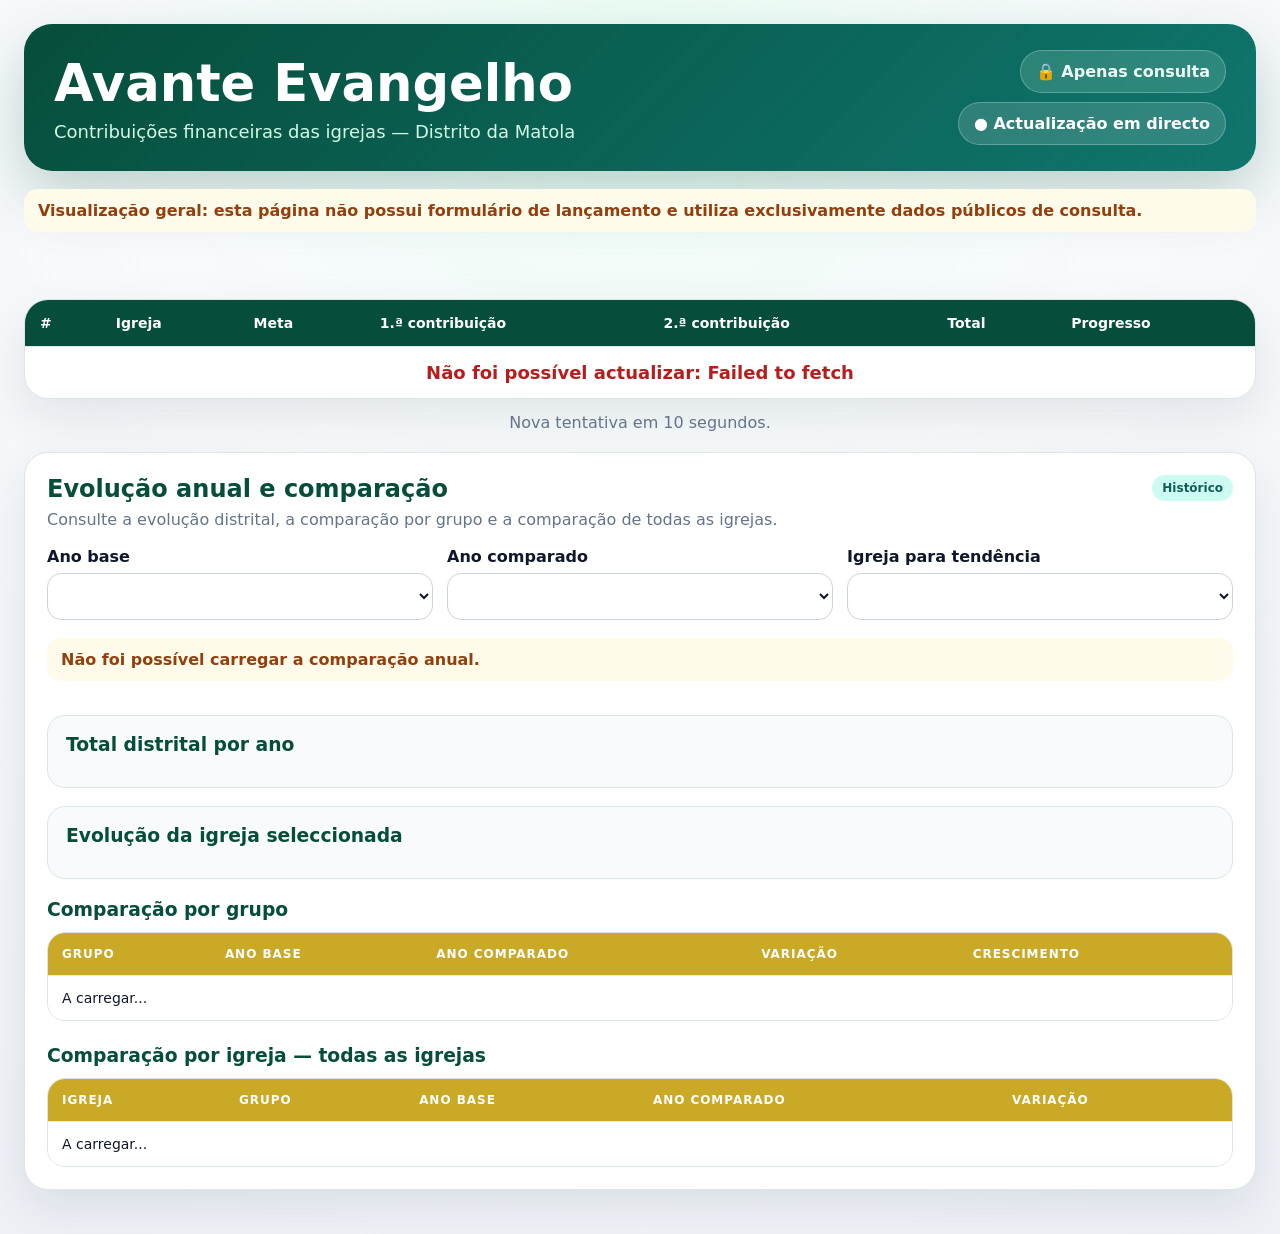
<file: contribuicoes.html>
<!doctype html>
<html lang="pt">
<head>
  <meta charset="utf-8">
  <meta name="viewport" content="width=device-width,initial-scale=1">
  <title>Avante Evangelho — Visualização geral</title>
  <meta name="theme-color" content="#064e3b">
  <link rel="manifest" href="./manifest.webmanifest?v=54.6.2">
  <link rel="apple-touch-icon" href="./apple-touch-icon.png?v=54.6.2">
  <link rel="stylesheet" href="styles.css?v=54.6.2">
  <style>
    body{margin:0;background:radial-gradient(circle at top,#ecfdf5,#f8fafc 38%,#eef2f7);color:#0f172a}
    .public-avante{max-width:1500px;margin:auto;padding:24px}
    .public-hero{display:flex;justify-content:space-between;align-items:center;gap:20px;background:linear-gradient(135deg,#064e3b,#0f766e);color:#fff;border-radius:28px;padding:26px 30px;box-shadow:0 24px 60px rgba(6,78,59,.24);margin-bottom:18px}
    .public-hero h1{margin:0;font-size:clamp(28px,4vw,52px)}
    .public-hero p{margin:8px 0 0;color:#d1fae5;font-size:18px}
    .public-mode-badges{display:grid;gap:9px;justify-items:end}
    .live-badge,.read-only-badge{background:rgba(255,255,255,.14);border:1px solid rgba(255,255,255,.25);padding:11px 15px;border-radius:999px;font-weight:900;white-space:nowrap}
    .read-only-badge{background:rgba(209,250,229,.16);color:#ecfdf5}
    .group-tabs{display:flex;gap:9px;overflow:auto;padding:7px 2px 14px}
    .group-tabs button{border:1px solid #cbd5e1;background:#fff;border-radius:999px;padding:11px 17px;font-weight:900;white-space:nowrap;cursor:pointer}
    .group-tabs button.active{background:#0f766e;color:#fff;border-color:#0f766e}
    .group-tabs button.honorary{border-color:#f59e0b}
    .group-tabs button.honorary.active{background:#92400e;border-color:#92400e}
    .public-table-card,.public-comparison-card{background:#fff;border-radius:24px;border:1px solid #dbe7e4;box-shadow:0 18px 48px rgba(15,23,42,.09)}
    .public-table-card{overflow:hidden}
    .public-table{width:100%;border-collapse:collapse;min-width:950px}
    .public-table th{background:#064e3b;color:#fff;text-align:left;padding:15px}
    .public-table td{padding:15px;border-bottom:1px solid #e2e8f0;font-size:18px}
    .public-table tr:last-child td{border-bottom:0}
    .public-table tr.is-honorary{background:#fffbeb}
    .church-rank{display:inline-grid;place-items:center;width:32px;height:32px;border-radius:50%;background:#ecfdf5;color:#065f46;font-weight:900;margin-right:10px}
    .public-progress{height:12px;background:#e2e8f0;border-radius:999px;overflow:hidden;min-width:160px}
    .public-progress i{display:block;height:100%;background:linear-gradient(90deg,#f59e0b,#0f766e)}
    .public-kpis,.public-comparison-kpis{display:grid;grid-template-columns:repeat(5,minmax(0,1fr));gap:13px;margin:16px 0}
    .public-kpi{background:#fff;padding:17px;border-radius:18px;border:1px solid #dbe7e4}
    .public-kpi span{display:block;color:#64748b;font-size:11px;font-weight:900;text-transform:uppercase}
    .public-kpi strong{display:block;font-size:25px;margin-top:6px}
    .public-kpi.primary{background:#0f766e}
    .public-kpi.primary span,.public-kpi.primary strong{color:#fff}
    .public-note{text-align:center;color:#64748b;margin-top:14px}
    .unlock{color:#166534;font-weight:900}.lock{color:#9a3412;font-weight:900}
    .honorary-tag{display:inline-flex;margin-left:8px;padding:4px 8px;border-radius:999px;background:#fef3c7;color:#92400e;font-size:12px;font-weight:900}
    .church-group{display:block;color:#64748b;font-size:12px;margin:3px 0 0 42px}
    .public-error{padding:24px;text-align:center;color:#b91c1c;font-weight:800}
    .public-history-note{margin:14px 0;padding:12px 14px;border-radius:14px;background:#fffbeb;color:#92400e;font-weight:700}
    .public-comparison-card{padding:22px;margin:20px 0;overflow:hidden}
    .public-comparison-head{display:flex;justify-content:space-between;align-items:flex-start;gap:16px}
    .public-comparison-head h2{margin:0;color:#064e3b}
    .public-comparison-head p{color:#64748b;margin:7px 0 0}
    .public-status{display:inline-flex;padding:6px 10px;border-radius:999px;background:#ccfbf1;color:#115e59;font-size:12px;font-weight:900;white-space:nowrap}
    .public-comparison-controls{display:grid;grid-template-columns:repeat(3,minmax(0,1fr));gap:14px;margin:18px 0}
    .public-comparison-controls label{display:grid;gap:7px;font-weight:800}
    .public-comparison-controls select{width:100%;border:1px solid #cbd5e1;border-radius:14px;padding:12px 13px;background:#fff;color:#0f172a;font:inherit}
    .public-section-box{margin-top:18px;padding:18px;border:1px solid #dbe7e4;border-radius:18px;background:#f8fafc;min-width:0}
    .public-section-box h3{margin:0 0 14px;color:#064e3b}
    .public-history-bars{display:grid;gap:12px}
    .public-history-row{display:grid;grid-template-columns:minmax(150px,220px) minmax(180px,1fr) minmax(150px,210px);gap:14px;align-items:center}
    .public-history-label{display:flex;flex-direction:column}
    .public-history-label small{color:#64748b;margin-top:3px}
    .public-history-track{height:18px;background:#e2e8f0;border-radius:999px;overflow:hidden}
    .public-history-track i{display:block;height:100%;background:linear-gradient(90deg,#0f766e,#f59e0b);border-radius:999px}
    .public-history-track.empty{background:repeating-linear-gradient(135deg,#e2e8f0,#e2e8f0 7px,#f8fafc 7px,#f8fafc 14px)}
    .public-history-value{text-align:right;color:#064e3b}
    .public-comparison-tables{display:grid;grid-template-columns:minmax(0,1fr);gap:24px;margin-top:20px}
    .public-comparison-tables>section{min-width:0}
    .public-comparison-tables h3{margin:0 0 12px;color:#064e3b}
    .public-table-scroll{width:100%;max-width:100%;overflow:auto;border:1px solid #dbe7e4;border-radius:18px}
    .public-comparison-table{width:100%;border-collapse:collapse;min-width:760px;background:#fff}
    .public-comparison-table th{background:#c9a925;color:#fff;text-align:left;padding:14px;font-size:12px;letter-spacing:.08em;text-transform:uppercase;white-space:nowrap}
    .public-comparison-table td{padding:14px;border-bottom:1px solid #e2e8f0;vertical-align:top}
    .public-comparison-table tr:last-child td{border-bottom:0}
    .public-comparison-table td.positive{color:#166534;font-weight:800}
    .public-comparison-table td.negative{color:#b91c1c;font-weight:800}
    .public-comparison-table td.neutral{color:#64748b}
    .public-comparison-table td small{display:block;font-size:11px;margin-top:3px}
    #publicChurchComparisonTable{min-width:800px}
    @media(max-width:1000px){
      .public-kpis,.public-comparison-kpis{grid-template-columns:repeat(2,minmax(0,1fr))}
      .public-comparison-controls{grid-template-columns:1fr}
      .public-hero{display:block}.public-mode-badges{justify-items:start;margin-top:14px}
    }
    @media(max-width:720px){
      .public-avante{padding:12px}.public-table td{font-size:15px}
      .public-history-row{grid-template-columns:100px 1fr}
      .public-history-value{grid-column:2;text-align:left}
      .public-comparison-card{padding:16px}
      .public-comparison-head{display:block}.public-status{margin-top:12px}
    }
  </style>
</head>
<body>
  <main class="public-avante">
    <header class="public-hero">
      <div>
        <h1 id="publicTitle">Avante Evangelho</h1>
        <p id="publicSubtitle">Contribuições financeiras das igrejas — Distrito da Matola</p>
      </div>
      <div class="public-mode-badges">
        <div class="read-only-badge">🔒 Apenas consulta</div>
        <div class="live-badge">● Actualização em directo</div>
      </div>
    </header>

    <div class="public-history-note" role="note"><strong>Visualização geral:</strong> esta página não possui formulário de lançamento e utiliza exclusivamente dados públicos de consulta.</div>

    <div id="tabs" class="group-tabs"></div>
    <div id="kpis" class="public-kpis"></div>

    <div class="public-table-card">
      <div class="table-scroll">
        <table class="public-table">
          <thead><tr><th>#</th><th>Igreja</th><th id="metaHeader">Meta</th><th>1.ª contribuição</th><th>2.ª contribuição</th><th>Total</th><th>Progresso</th></tr></thead>
          <tbody id="rows"><tr><td colspan="7">A carregar...</td></tr></tbody>
        </table>
      </div>
    </div>
    <p id="note" class="public-note">A carregar...</p>

    <section class="public-comparison-card" aria-labelledby="publicComparisonTitle">
      <div class="public-comparison-head">
        <div>
          <h2 id="publicComparisonTitle">Evolução anual e comparação</h2>
          <p>Consulte a evolução distrital, a comparação por grupo e a comparação de todas as igrejas.</p>
        </div>
        <span id="publicComparisonStatus" class="public-status">Histórico</span>
      </div>

      <div class="public-comparison-controls">
        <label>Ano base
          <select id="publicBaseYear"></select>
        </label>
        <label>Ano comparado
          <select id="publicCompareYear"></select>
        </label>
        <label>Igreja para tendência
          <select id="publicTrendChurch"></select>
        </label>
      </div>

      <div id="publicComparisonNotice" class="public-history-note"></div>
      <div id="publicComparisonKpis" class="public-comparison-kpis"></div>

      <div class="public-section-box">
        <h3>Total distrital por ano</h3>
        <div id="publicAnnualBars" class="public-history-bars"></div>
      </div>

      <div class="public-section-box">
        <h3>Evolução da igreja seleccionada</h3>
        <div id="publicChurchTrendBars" class="public-history-bars"></div>
      </div>

      <div class="public-comparison-tables">
        <section>
          <h3>Comparação por grupo</h3>
          <div class="public-table-scroll">
            <table id="publicGroupComparisonTable" class="public-comparison-table">
              <thead><tr><th>Grupo</th><th>Ano base</th><th>Ano comparado</th><th>Variação</th><th>Crescimento</th></tr></thead>
              <tbody><tr><td colspan="5">A carregar...</td></tr></tbody>
            </table>
          </div>
        </section>

        <section>
          <h3>Comparação por igreja — todas as igrejas</h3>
          <div class="public-table-scroll">
            <table id="publicChurchComparisonTable" class="public-comparison-table">
              <thead><tr><th>Igreja</th><th>Grupo</th><th>Ano base</th><th>Ano comparado</th><th>Variação</th></tr></thead>
              <tbody><tr><td colspan="5">A carregar...</td></tr></tbody>
            </table>
          </div>
        </section>
      </div>
    </section>
  </main>

  <script src="config.js?v=54.6.2"></script>
  <script>
    let payload=null,selected='',timer=null;
    let comparisonBaseYear=null,comparisonYear=null,trendChurchId='';

    const money=v=>new Intl.NumberFormat('pt-MZ',{minimumFractionDigits:2,maximumFractionDigits:2}).format(Number(v||0))+' MT';
    const esc=s=>String(s??'').replace(/[&<>"']/g,m=>({'&':'&amp;','<':'&lt;','>':'&gt;','"':'&quot;',"'":'&#039;'}[m]));

    function tabsData(){
      const normal=(payload?.groups||[]).map(g=>({...g,isHonorary:false}));
      return normal.concat([{
        id:'HONORARIAS',name:'🏅 Igrejas Honorárias',isHonorary:true,
        churches:payload?.honorarias||[],
        metaGrupo:(payload?.metaHonoraria||0)*(payload?.honorarias||[]).length,
        primeiraTotal:(payload?.honorarias||[]).reduce((s,c)=>s+Number(c.primeira||0),0),
        segundaTotal:(payload?.honorarias||[]).reduce((s,c)=>s+Number(c.segunda||0),0),
        total:(payload?.honorarias||[]).reduce((s,c)=>s+Number(c.total||0),0)
      }]);
    }

    function churchKey(value){
      return String(value||'').normalize('NFD').replace(/[̀-ͯ]/g,'').toLowerCase().replace(/[^a-z0-9]+/g,' ').trim();
    }

    function comparisonChurches(){
      const merged=new Map();
      (payload?.comparison?.churches||[]).forEach((church,index)=>{
        const name=String(church?.name||church?.id||'').trim();
        const key=churchKey(name)||`church-${index}`;
        const incomingValues={...(church?.values||{})};
        if(!merged.has(key)){
          merged.set(key,{...church,name,values:incomingValues});
          return;
        }
        const current=merged.get(key);
        Object.keys(incomingValues).forEach(year=>{
          const incoming=incomingValues[year];
          if(incoming===null||incoming===undefined||incoming==='') return;
          const existing=current.values?.[year];
          if(existing===null||existing===undefined||existing===''){
            current.values[year]=incoming;
            return;
          }
          const existingNumber=Number(existing),incomingNumber=Number(incoming);
          if(Number.isFinite(existingNumber)&&Number.isFinite(incomingNumber)&&existingNumber!==incomingNumber){
            current.values[year]=Math.abs(incomingNumber)>Math.abs(existingNumber)?incoming:existing;
          }
        });
        if(!current.groupId&&church.groupId) current.groupId=church.groupId;
        if(!current.groupName&&church.groupName) current.groupName=church.groupName;
      });
      return Array.from(merged.values()).sort((a,b)=>String(a.name||'').localeCompare(String(b.name||''),'pt'));
    }

    function yearValue(values,year){
      if(!values) return null;
      const key=Object.prototype.hasOwnProperty.call(values,year)?year:String(year);
      if(!Object.prototype.hasOwnProperty.call(values,key)) return null;
      const value=values[key];
      return value===null||value===undefined||value===''?null:Number(value);
    }

    function variation(base,current){
      if(base===null||base===undefined||current===null||current===undefined) return {comparable:false,delta:null,growthPct:null};
      const b=Number(base),c=Number(current);
      return {comparable:true,delta:c-b,growthPct:b!==0?(c-b)/b*100:null};
    }

    function signedMoney(value){
      const n=Number(value||0);
      return `${n>0?'+':''}${money(n)}`;
    }

    function percent(value){
      if(value===null||value===undefined||!Number.isFinite(Number(value))) return '—';
      const n=Number(value);
      return `${n>0?'+':''}${n.toFixed(1)}%`;
    }

    function renderComparisonKpis(items){
      document.getElementById('publicComparisonKpis').innerHTML=items.map((item,index)=>`<div class="public-kpi${index===0?' primary':''}"><span>${esc(item.label)}</span><strong>${item.value}</strong></div>`).join('');
    }

    function populateComparisonSelectors(){
      const comp=payload?.comparison;
      if(!comp) return false;
      const years=(comp.yearNumbers||[]).map(Number).filter(Number.isFinite).sort((a,b)=>a-b);
      if(!years.length) return false;
      const current=Number(comp.currentYear||years[years.length-1]);
      const previous=years.filter(y=>y<current).slice(-1)[0]||years[0];
      if(!years.includes(Number(comparisonBaseYear))) comparisonBaseYear=previous;
      if(!years.includes(Number(comparisonYear))) comparisonYear=current;
      const options=years.map(y=>`<option value="${y}">${y}${y===current&&comp.provisional?' — em curso':''}</option>`).join('');
      const baseSel=document.getElementById('publicBaseYear');
      const compareSel=document.getElementById('publicCompareYear');
      const churchSel=document.getElementById('publicTrendChurch');
      baseSel.innerHTML=options;compareSel.innerHTML=options;
      baseSel.value=String(comparisonBaseYear);compareSel.value=String(comparisonYear);
      const churches=comparisonChurches();
      churchSel.innerHTML=churches.map(c=>`<option value="${esc(c.id)}">${esc(c.name)}</option>`).join('');
      if(!churches.some(c=>String(c.id)===String(trendChurchId))) trendChurchId=churches[0]?.id||'';
      churchSel.value=String(trendChurchId||'');
      baseSel.onchange=()=>{comparisonBaseYear=Number(baseSel.value);renderComparison();};
      compareSel.onchange=()=>{comparisonYear=Number(compareSel.value);renderComparison();};
      churchSel.onchange=()=>{trendChurchId=churchSel.value;renderChurchTrend();};
      return true;
    }

    function renderAnnualBars(){
      const comp=payload?.comparison,el=document.getElementById('publicAnnualBars');
      const rows=comp?.years||[];
      if(!rows.length){el.innerHTML='<p>Sem histórico disponível.</p>';return;}
      const max=Math.max(1,...rows.map(x=>Number(x.total||0)));
      el.innerHTML=rows.map(x=>{
        const width=Math.max(3,Number(x.total||0)/max*100);
        const provisional=String(x.status).toUpperCase()==='PROVISORIO';
        return `<div class="public-history-row"><div class="public-history-label"><strong>${x.year}</strong><small>${provisional?'Provisório':'Final'} · ${Number(x.churchesWithData||0)} igrejas com dados</small></div><div class="public-history-track"><i style="width:${width}%"></i></div><strong class="public-history-value">${money(x.total)}</strong></div>`;
      }).join('');
    }

    function renderChurchTrend(){
      const comp=payload?.comparison,el=document.getElementById('publicChurchTrendBars');
      const church=comparisonChurches().find(c=>String(c.id)===String(trendChurchId));
      if(!comp||!church){el.innerHTML='<p>Seleccione uma igreja.</p>';return;}
      const years=(comp.yearNumbers||[]).map(Number),vals=years.map(y=>yearValue(church.values,y));
      const numeric=vals.filter(v=>v!==null).map(Number);
      const max=Math.max(1,...numeric);
      el.innerHTML=years.map((year,index)=>{
        const value=vals[index];
        if(value===null) return `<div class="public-history-row"><div class="public-history-label"><strong>${year}</strong><small>Sem dados</small></div><div class="public-history-track empty"></div><strong class="public-history-value">—</strong></div>`;
        const width=Math.max(3,Number(value||0)/max*100);
        const provisional=year===Number(comp.currentYear)&&comp.provisional;
        return `<div class="public-history-row"><div class="public-history-label"><strong>${year}</strong><small>${provisional?'Provisório':'Total anual'}</small></div><div class="public-history-track"><i style="width:${width}%"></i></div><strong class="public-history-value">${money(value)}</strong></div>`;
      }).join('');
    }

    function renderComparison(){
      const comp=payload?.comparison;
      if(!comp||!populateComparisonSelectors()){
        document.getElementById('publicComparisonNotice').textContent='Sem dados históricos disponíveis para comparação.';
        return;
      }
      const baseYear=Number(comparisonBaseYear),compareYear=Number(comparisonYear);
      const baseSummary=(comp.years||[]).find(x=>Number(x.year)===baseYear);
      const compareSummary=(comp.years||[]).find(x=>Number(x.year)===compareYear);
      const districtVariation=variation(baseSummary?.total,compareSummary?.total);
      renderComparisonKpis([
        {label:`Total ${baseYear}`,value:baseSummary?money(baseSummary.total):'Sem dados'},
        {label:`Total ${compareYear}`,value:compareSummary?money(compareSummary.total):'Sem dados'},
        {label:'Variação absoluta',value:districtVariation.comparable?signedMoney(districtVariation.delta):'—'},
        {label:'Crescimento',value:districtVariation.comparable?percent(districtVariation.growthPct):'—'},
        {label:`Cobertura ${compareYear}`,value:compareSummary?`${Number(compareSummary.churchesWithData||0)} igrejas`:'—'}
      ]);
      const currentIncluded=compareYear===Number(comp.currentYear)&&comp.provisional;
      document.getElementById('publicComparisonNotice').textContent=currentIncluded?(comp.note||`${compareYear} permanece provisório.`):`Comparação de totais anuais entre ${baseYear} e ${compareYear}.`;
      document.getElementById('publicComparisonStatus').textContent=currentIncluded?`${compareYear} · Provisório`:`${baseYear} → ${compareYear}`;

      const groupBody=document.querySelector('#publicGroupComparisonTable tbody');
      groupBody.innerHTML=(comp.groups||[]).map(group=>{
        const base=yearValue(group.values,baseYear),current=yearValue(group.values,compareYear),v=variation(base,current);
        const cls=v.comparable?(v.delta>0?'positive':(v.delta<0?'negative':'neutral')):'neutral';
        return `<tr><td><strong>${esc(group.name)}</strong></td><td>${base===null?'—':money(base)}</td><td>${current===null?'—':money(current)}</td><td class="${cls}">${v.comparable?signedMoney(v.delta):'—'}</td><td class="${cls}">${v.comparable?percent(v.growthPct):'—'}</td></tr>`;
      }).join('')||'<tr><td colspan="5">Sem dados por grupo.</td></tr>';

      const movements=comparisonChurches().map(church=>{
        const base=yearValue(church.values,baseYear),current=yearValue(church.values,compareYear),v=variation(base,current);
        return {...church,base,current,...v};
      }).sort((a,b)=>{
        if(a.comparable!==b.comparable) return a.comparable?-1:1;
        if(a.comparable&&b.comparable){
          const byVariation=Math.abs(b.delta)-Math.abs(a.delta);
          if(byVariation!==0) return byVariation;
        }
        return String(a.name||'').localeCompare(String(b.name||''),'pt');
      });
      const churchBody=document.querySelector('#publicChurchComparisonTable tbody');
      churchBody.innerHTML=movements.map(church=>{
        const cls=!church.comparable?'neutral':(church.delta>0?'positive':(church.delta<0?'negative':'neutral'));
        const variationText=church.comparable?`${signedMoney(church.delta)}<small>${percent(church.growthPct)}</small>`:'—<small>Sem dados comparáveis</small>';
        return `<tr><td><strong>${esc(church.name)}</strong></td><td>${esc(church.groupName||church.groupId||'—')}</td><td>${church.base===null?'—':money(church.base)}</td><td>${church.current===null?'—':money(church.current)}</td><td class="${cls}">${variationText}</td></tr>`;
      }).join('')||'<tr><td colspan="5">Não existem igrejas configuradas para comparação.</td></tr>';

      renderAnnualBars();
      renderChurchTrend();
    }

    async function load(){
      try{
        const base=window.APP_CONFIG?.APPS_SCRIPT_URL;
        if(!base) throw Error('URL do backend não configurada.');
        const url=base+'?'+new URLSearchParams({action:'avantepublicdata'});
        const response=await fetch(url,{cache:'no-store'});
        const output=await response.json();
        if(!output.ok) throw Error(output.message||'Erro ao consultar as contribuições.');
        payload=output;
        document.getElementById('publicTitle').textContent=output.title||'Avante Evangelho';
        document.getElementById('publicSubtitle').textContent=output.subtitle||'Contribuições financeiras das igrejas — Distrito da Matola';
        const all=tabsData();
        if(!selected||!all.some(item=>item.id===selected)) selected=all[0]?.id||'';
        render();
        clearTimeout(timer);
        timer=setTimeout(load,Math.max(3,Number(output.refreshSeconds||5))*1000);
      }catch(error){
        document.getElementById('rows').innerHTML='<tr><td colspan="7" class="public-error">Não foi possível actualizar: '+esc(error.message)+'</td></tr>';
        document.getElementById('note').textContent='Nova tentativa em 10 segundos.';
        document.getElementById('publicComparisonNotice').textContent='Não foi possível carregar a comparação anual.';
        clearTimeout(timer);
        timer=setTimeout(load,10000);
      }
    }

    function render(){
      const all=tabsData(),group=all.find(item=>item.id===selected)||all[0];
      if(!group) return;
      document.getElementById('tabs').innerHTML=all.map(item=>`<button class="${item.id===group.id?'active ':''}${item.isHonorary?'honorary':''}" data-id="${esc(item.id)}">${esc(item.name)}</button>`).join('');
      document.querySelectorAll('#tabs button').forEach(button=>button.onclick=()=>{selected=button.dataset.id;render();});
      const isHonorary=!!group.isHonorary;
      const progress=group.metaGrupo?group.total/group.metaGrupo*100:0;
      document.getElementById('metaHeader').textContent=isHonorary?'Meta honorária':'Meta';
      document.getElementById('kpis').innerHTML=`<div class="public-kpi primary"><span>${isHonorary?'Meta honorária por igreja':'Meta do grupo'}</span><strong>${money(isHonorary?payload.metaHonoraria:group.metaGrupo)}</strong></div><div class="public-kpi"><span>1.ª contribuição</span><strong>${money(group.primeiraTotal)}</strong></div><div class="public-kpi"><span>2.ª contribuição</span><strong>${money(group.segundaTotal)}</strong></div><div class="public-kpi"><span>Total</span><strong>${money(group.total)}</strong></div><div class="public-kpi"><span>${isHonorary?'Igrejas':'Progresso'}</span><strong>${isHonorary?(group.churches||[]).length:progress.toFixed(1)+'%'}</strong></div>`;
      const churches=group.churches||[];
      document.getElementById('rows').innerHTML=churches.length?churches.map((church,index)=>{
        const target=isHonorary?payload.metaHonoraria:church.meta;
        const churchProgress=target?Math.min(100,church.total/target*100):0;
        return `<tr class="${church.honoraria?'is-honorary':''}"><td><span class="church-rank">${index+1}</span></td><td><strong>${esc(church.name)}</strong>${church.honoraria?'<span class="honorary-tag">🏅 Honorária</span>':''}${isHonorary?`<small class="church-group">${esc(church.groupName||church.groupId||'')}</small>`:''}</td><td>${money(target)}</td><td>${money(church.primeira)}</td><td>${money(church.segunda)}</td><td><strong>${money(church.total)}</strong></td><td><div class="public-progress"><i style="width:${churchProgress}%"></i></div><small>${churchProgress.toFixed(1)}%</small></td></tr>`;
      }).join(''):'<tr><td colspan="7">Ainda não existem igrejas nesta categoria.</td></tr>';
      const time=payload.updatedAt?new Date(payload.updatedAt).toLocaleTimeString('pt-MZ'):new Date().toLocaleTimeString('pt-MZ');
      if(isHonorary){
        document.getElementById('note').innerHTML=`<span class="unlock">Regra honorária:</span> qualquer igreja alcança esta distinção quando o total da 1.ª contribuição ou a soma das duas contribuições atinge ${money(payload.metaHonoraria)}. Actualizado às ${time}.`;
      }else{
        document.getElementById('note').textContent=`Actualizado às ${time}.`;
      }
      renderComparison();
    }

    load();
  </script>
</body>
</html>
</file>
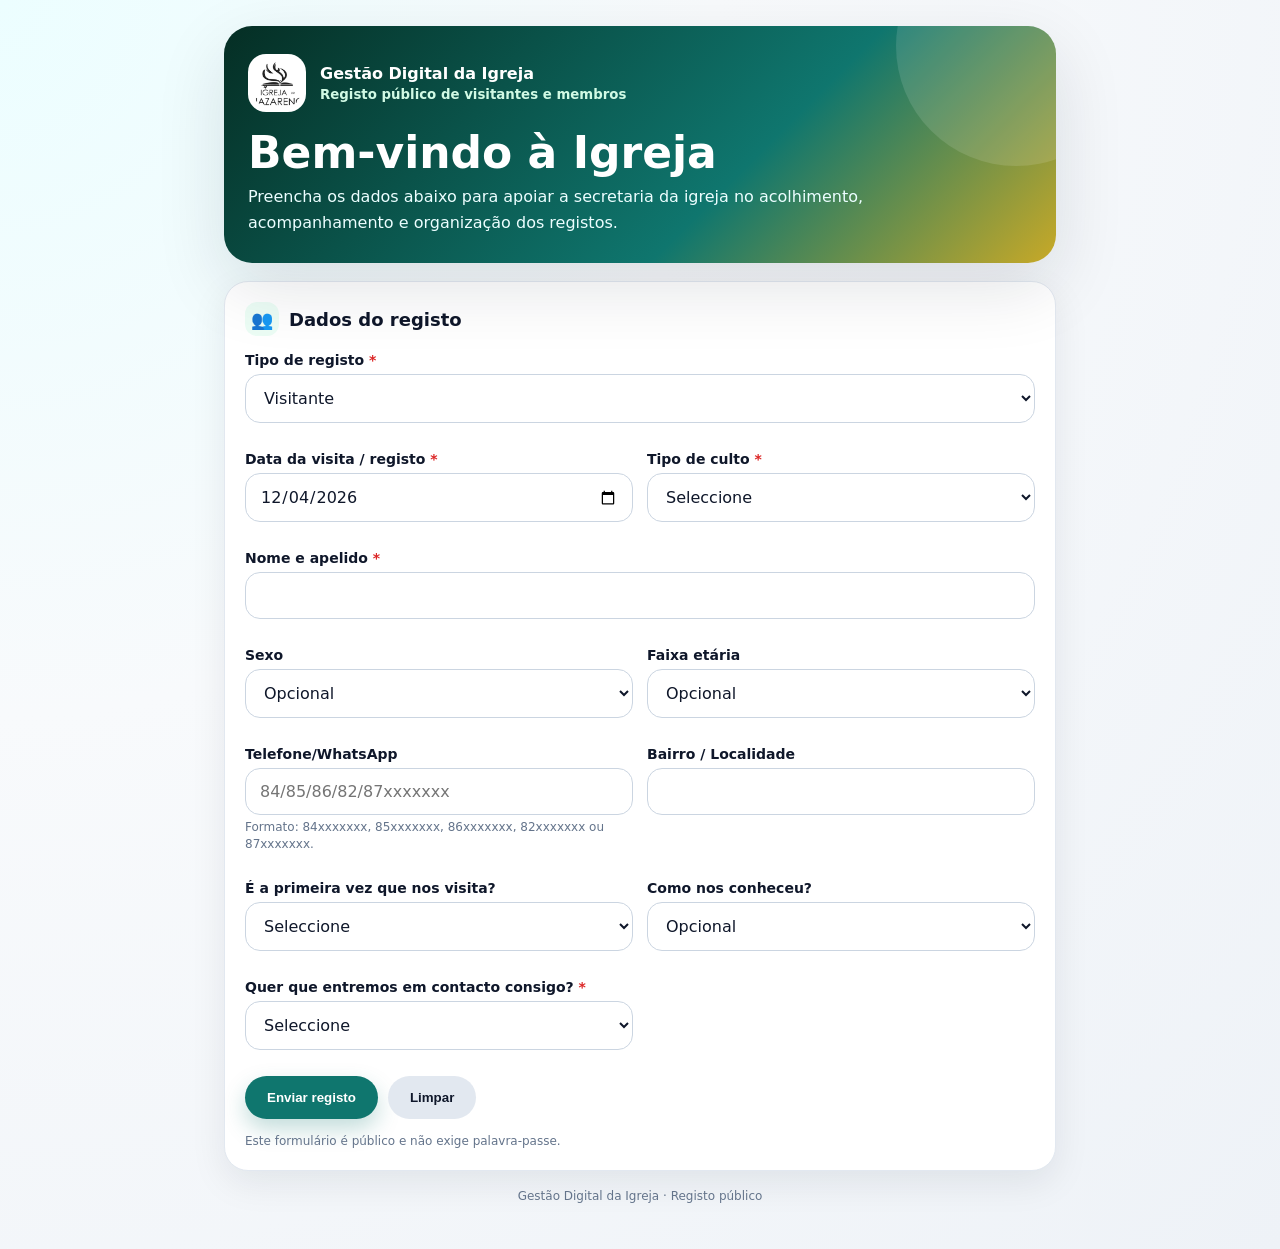
<file: visitantes.html>
<!doctype html>
<html lang="pt">
<head>
  <meta charset="utf-8" />
  <meta name="viewport" content="width=device-width, initial-scale=1" />
  <title>Registo Público de Visitantes</title>
  <meta name="theme-color" content="#0f766e" />
  <script src="config.js?v=54.5.4"></script>
  <style>
    :root{--bg:#f4f7fb;--card:#fff;--ink:#0f172a;--muted:#64748b;--line:#e2e8f0;--primary:#0f766e;--primary2:#115e59;--accent:#c8a927;--good:#16a34a;--bad:#dc2626;--shadow:0 24px 70px rgba(15,23,42,.12)}
    *{box-sizing:border-box}
    body{margin:0;font-family:Inter,system-ui,-apple-system,Segoe UI,Roboto,Arial,sans-serif;background:radial-gradient(circle at top left,#ecfeff 0,#f8fafc 40%,#eef2f7 100%);color:var(--ink)}
    .wrap{max-width:860px;margin:0 auto;padding:26px 14px 46px}
    .hero{background:linear-gradient(135deg,#052e24,#0f766e 62%,#c8a927);color:white;border-radius:28px;padding:28px 24px;box-shadow:var(--shadow);position:relative;overflow:hidden}
    .hero:after{content:"";position:absolute;right:-80px;top:-100px;width:240px;height:240px;background:rgba(255,255,255,.12);border-radius:999px}
    .brand{display:flex;gap:14px;align-items:center;position:relative;z-index:1}.logo{width:58px;height:58px;border-radius:18px;background:#fff;border:1px solid rgba(255,255,255,.55);object-fit:cover;padding:5px}.brand small{display:block;color:#d1fae5;margin-top:4px;font-weight:600}.hero h1{margin:18px 0 8px;font-size:clamp(28px,6vw,44px);line-height:1.05;position:relative;z-index:1}.hero p{margin:0;color:#ecfeff;font-size:16px;line-height:1.6;max-width:680px;position:relative;z-index:1}.sandbox{display:none;margin-top:14px;background:#fef3c7;color:#713f12;border:1px solid #fde68a;border-radius:18px;padding:12px 14px;font-weight:800}.sandbox.show{display:block}.card{margin-top:18px;background:var(--card);border:1px solid var(--line);border-radius:24px;padding:20px;box-shadow:0 12px 36px rgba(15,23,42,.08)}
    .section-title{display:flex;align-items:center;gap:10px;margin:0 0 16px;font-size:18px}.section-title span{width:34px;height:34px;border-radius:12px;background:#ecfdf5;color:#0f766e;display:grid;place-items:center}
    .grid{display:grid;grid-template-columns:1fr 1fr;gap:14px}.field{margin-bottom:14px}.field.full{grid-column:1/-1}label{display:block;font-weight:850;font-size:14px;margin:0 0 6px}.req{color:#dc2626}.hint{font-size:12px;color:var(--muted);margin-top:4px;line-height:1.35}
    input,select,textarea{width:100%;border:1px solid #cbd5e1;border-radius:15px;padding:13px 14px;font:inherit;background:#fff;color:var(--ink);outline:none}textarea{min-height:95px;resize:vertical}input:focus,select:focus,textarea:focus{border-color:var(--primary);box-shadow:0 0 0 4px rgba(15,118,110,.14)}
    .actions{display:flex;gap:10px;align-items:center;flex-wrap:wrap;margin-top:12px}.btn{border:0;border-radius:999px;padding:14px 22px;font-weight:900;cursor:pointer;background:var(--primary);color:#fff;box-shadow:0 10px 22px rgba(15,118,110,.25)}.btn:hover{background:var(--primary2)}.btn.secondary{background:#e2e8f0;color:#0f172a;box-shadow:none}.btn:disabled{opacity:.55;cursor:not-allowed}
    .msg{display:none;margin-top:14px;padding:13px 14px;border-radius:16px;font-weight:800;line-height:1.45}.msg.ok{display:block;background:#dcfce7;color:#166534}.msg.bad{display:block;background:#fee2e2;color:#991b1b}.small{font-size:12px;color:var(--muted);margin-top:14px;line-height:1.45}.hidden{display:none!important}.footer-note{text-align:center;margin-top:18px;color:#64748b;font-size:12px}
    @media (max-width:640px){.grid{grid-template-columns:1fr}.wrap{padding:12px}.card{padding:16px;border-radius:20px}.hero{border-radius:22px;padding:22px 18px}.actions .btn{width:100%}.brand{align-items:flex-start}.logo{width:52px;height:52px}.field.full{grid-column:auto}}
  </style>
</head>
<body>
  <main class="wrap">
    <section class="hero">
      <div class="brand">
        <img class="logo" src="igreja-nazareno-emblema.png" alt="Emblema da Igreja do Nazareno" />
        <div><strong>Gestão Digital da Igreja</strong><small>Registo público de visitantes e membros</small></div>
      </div>
      <h1>Bem-vindo à Igreja</h1>
      <p>Preencha os dados abaixo para apoiar a secretaria da igreja no acolhimento, acompanhamento e organização dos registos.</p>
      <div id="sandboxBanner" class="sandbox">Modo teste — pode preencher, submeter e explorar sem gravar dados.</div>
    </section>

    <form id="visitorForm" class="card">
      <h2 class="section-title"><span>👥</span> Dados do registo</h2>
      <div class="grid">
        <div class="field full">
          <label for="registo_tipo">Tipo de registo <span class="req">*</span></label>
          <select id="registo_tipo" name="registo_tipo" required>
            <option value="visitante">Visitante</option>
            <option value="membro_efectivo">Membro efectivo</option>
          </select>
        </div>

        <div class="field visitante-only">
          <label for="data_visita">Data da visita / registo <span class="req">*</span></label>
          <input id="data_visita" name="data_visita" type="date" />
        </div>

        <div class="field visitante-only">
          <label for="tipo_culto_v">Tipo de culto <span class="req">*</span></label>
          <select id="tipo_culto_v" name="tipo_culto_v">
            <option value="">Seleccione</option>
            <option value="culto_dominical_1">1.º Culto Dominical</option>
            <option value="culto_dominical_2">2.º Culto Dominical</option>
            <option value="culto_meio_semana">Culto de meio da semana</option>
            <option value="culto_especial">Culto especial</option>
          </select>
        </div>

        <div class="field visitante-only hidden" id="especCultoBox">
          <label for="espec_culto_v">Especifique o culto especial <span class="req">*</span></label>
          <input id="espec_culto_v" name="espec_culto_v" type="text" />
        </div>

        <div class="field visitante-only hidden" id="diaSemanaBox">
          <label for="dia_semana_v">Seleccione o dia <span class="req">*</span></label>
          <select id="dia_semana_v" name="dia_semana_v">
            <option value="">Seleccione</option>
            <option value="segunda">Segunda-feira</option><option value="terca">Terça-feira</option><option value="quarta">Quarta-feira</option><option value="quinta">Quinta-feira</option><option value="sexta">Sexta-feira</option><option value="sabado">Sábado</option>
          </select>
        </div>

        <div class="field full">
          <label for="nome_visitante">Nome e apelido <span class="req">*</span></label>
          <input id="nome_visitante" name="nome_visitante" type="text" required />
        </div>

        <div class="field">
          <label for="sexo_visitante">Sexo</label>
          <select id="sexo_visitante" name="sexo_visitante"><option value="">Opcional</option><option value="masculino">Masculino</option><option value="feminino">Feminino</option></select>
        </div>

        <div class="field">
          <label for="faixa_etaria">Faixa etária</label>
          <select id="faixa_etaria" name="faixa_etaria"><option value="">Opcional</option><option value="crianca">Criança</option><option value="adolescente">Adolescente</option><option value="jovem">Jovem</option><option value="adulto">Adulto</option><option value="idoso">Idoso</option></select>
        </div>

        <div class="field">
          <label for="telefone_whatsapp">Telefone/WhatsApp</label>
          <input id="telefone_whatsapp" name="telefone_whatsapp" type="tel" placeholder="84/85/86/82/87xxxxxxx" />
          <div class="hint">Formato: 84xxxxxxx, 85xxxxxxx, 86xxxxxxx, 82xxxxxxx ou 87xxxxxxx.</div>
        </div>

        <div class="field">
          <label for="bairro_localidade">Bairro / Localidade</label>
          <input id="bairro_localidade" name="bairro_localidade" type="text" />
        </div>

        <div class="field visitante-only">
          <label for="primeira_vez">É a primeira vez que nos visita?</label>
          <select id="primeira_vez" name="primeira_vez"><option value="">Seleccione</option><option value="sim">Sim</option><option value="nao">Não</option></select>
        </div>

        <div class="field visitante-only">
          <label for="como_conheceu">Como nos conheceu?</label>
          <select id="como_conheceu" name="como_conheceu"><option value="">Opcional</option><option value="convite">Convite de alguém</option><option value="familia">Família</option><option value="redes_sociais">Redes sociais</option><option value="passando">Passando pela igreja</option><option value="outro">Outro</option></select>
        </div>

        <div class="field visitante-only">
          <label for="quer_contacto">Quer que entremos em contacto consigo? <span class="req">*</span></label>
          <select id="quer_contacto" name="quer_contacto"><option value="">Seleccione</option><option value="sim">Sim</option><option value="nao">Não</option></select>
        </div>

        <div class="field visitante-only hidden" id="telefoneContactoBox">
          <label for="telefone_para_contacto">Telefone para contacto <span class="req">*</span></label>
          <input id="telefone_para_contacto" name="telefone_para_contacto" type="tel" placeholder="84/85/86/82/87xxxxxxx" />
        </div>

        <div class="field full membro-only hidden">
          <label for="observacoes_membro">Observações do membro</label>
          <textarea id="observacoes_membro" name="observacoes_membro" placeholder="Dados adicionais, ministério, grupo, ou informação relevante."></textarea>
        </div>
      </div>

      <div id="msg" class="msg"></div>
      <div class="actions">
        <button class="btn" id="submitBtn" type="submit">Enviar registo</button>
        <button class="btn secondary" type="reset">Limpar</button>
      </div>
      <div class="small">Este formulário é público e não exige palavra-passe.</div>
    </form>
    <div class="footer-note">Gestão Digital da Igreja · Registo público</div>
  </main>

<script>
const $ = s => document.querySelector(s);
const $$ = s => Array.from(document.querySelectorAll(s));
const uid = () => (crypto.randomUUID ? crypto.randomUUID() : 'id-' + Date.now() + '-' + Math.random().toString(16).slice(2));
const IS_SANDBOX = new URLSearchParams(location.search).get('sandbox') === '1';
if (IS_SANDBOX) $('#sandboxBanner').classList.add('show');

function labelMap(name, value){
  const maps = {registo_tipo:{visitante:'Visitante',membro_efectivo:'Membro efectivo'},tipo_culto_v:{culto_dominical_1:'1.º Culto Dominical',culto_dominical_2:'2.º Culto Dominical',culto_meio_semana:'Culto de meio da semana',culto_especial:'Culto especial'},sexo_visitante:{masculino:'Masculino',feminino:'Feminino'},faixa_etaria:{crianca:'Criança',adolescente:'Adolescente',jovem:'Jovem',adulto:'Adulto',idoso:'Idoso'},primeira_vez:{sim:'Sim',nao:'Não'},quer_contacto:{sim:'Sim',nao:'Não'},como_conheceu:{convite:'Convite de alguém',familia:'Família',redes_sociais:'Redes sociais',passando:'Passando pela igreja',outro:'Outro'}};
  return (maps[name] && maps[name][value]) || value || '';
}
function showMsg(type, text){ const m=$('#msg'); m.className='msg '+type; m.textContent=text; }
function hideMsg(){ const m=$('#msg'); m.className='msg'; m.textContent=''; }
function validMozPhone(v){ if(!v) return true; return /^(258)?8[2-7][0-9]{7}$/.test(String(v).replace(/[+\s]/g,'')); }
function syncVisibility(){
  const tipo = $('#registo_tipo').value;
  const isVisitante = tipo === 'visitante';
  $$('.visitante-only').forEach(el => el.classList.toggle('hidden', !isVisitante));
  $$('.membro-only').forEach(el => el.classList.toggle('hidden', isVisitante));
  $('#especCultoBox').classList.toggle('hidden', !(isVisitante && $('#tipo_culto_v').value === 'culto_especial'));
  $('#diaSemanaBox').classList.toggle('hidden', !(isVisitante && $('#tipo_culto_v').value === 'culto_meio_semana'));
  $('#telefoneContactoBox').classList.toggle('hidden', !(isVisitante && $('#quer_contacto').value === 'sim'));
}

$('#data_visita').valueAsDate = new Date();
['registo_tipo','tipo_culto_v','quer_contacto'].forEach(id => $('#'+id).addEventListener('change', syncVisibility));
$('#visitorForm').addEventListener('reset', () => setTimeout(()=>{ $('#data_visita').valueAsDate = new Date(); syncVisibility(); hideMsg(); }, 0));
syncVisibility();

$('#visitorForm').addEventListener('submit', async (e) => {
  e.preventDefault(); hideMsg();
  const fd = new FormData(e.currentTarget);
  const data = Object.fromEntries(fd.entries());
  data.menu_preencher = 'visitantes';
  ['registo_tipo','tipo_culto_v','sexo_visitante','faixa_etaria','primeira_vez','como_conheceu','quer_contacto'].forEach(k => data[k + '_label'] = labelMap(k, data[k]));

  if(data.registo_tipo === 'visitante'){
    if(!data.data_visita) return showMsg('bad', 'Indique a data da visita.');
    if(!data.tipo_culto_v) return showMsg('bad', 'Seleccione o tipo de culto.');
    if(data.tipo_culto_v === 'culto_especial' && !data.espec_culto_v) return showMsg('bad', 'Especifique o culto especial.');
    if(data.tipo_culto_v === 'culto_meio_semana' && !data.dia_semana_v) return showMsg('bad', 'Seleccione o dia do culto de meio da semana.');
    if(!data.quer_contacto) return showMsg('bad', 'Indique se quer ser contactado.');
    if(data.quer_contacto === 'sim' && !data.telefone_para_contacto) return showMsg('bad', 'Indique o telefone para contacto.');
  }
  if(!data.nome_visitante) return showMsg('bad', 'Indique o nome e apelido.');
  if(!validMozPhone(data.telefone_whatsapp)) return showMsg('bad', 'Telefone/WhatsApp inválido. Use 84xxxxxxx ou 25884xxxxxxx.');
  if(!validMozPhone(data.telefone_para_contacto)) return showMsg('bad', 'Telefone para contacto inválido. Use 84xxxxxxx ou 25884xxxxxxx.');

  const btn = $('#submitBtn'); btn.disabled = true; btn.textContent = IS_SANDBOX ? 'A simular...' : 'A enviar...';
  try{
    if (IS_SANDBOX) {
      await new Promise(r => setTimeout(r, 700));
      e.currentTarget.reset(); $('#data_visita').valueAsDate = new Date(); syncVisibility();
      showMsg('ok', 'Modo teste: registo simulado com sucesso. Nenhum dado foi gravado.');
      return;
    }
    const url = window.APP_CONFIG && window.APP_CONFIG.APPS_SCRIPT_URL;
    if(!url) throw new Error('Backend não configurado. Verifique o ficheiro config.js.');
    const payload = { action:'submit', uuid:uid(), module:'visitantes', submittedAt:new Date().toISOString(), data, repeats:{} };
    const res = await fetch(url, { method:'POST', body:JSON.stringify(payload), headers:{ 'Content-Type':'text/plain;charset=utf-8' } });
    const out = await res.json();
    if(!out.ok) throw new Error(out.message || 'Não foi possível enviar o registo.');
    e.currentTarget.reset(); $('#data_visita').valueAsDate = new Date(); syncVisibility();
    showMsg('ok', 'Registo enviado com sucesso. Obrigado!');
  }catch(err){ showMsg('bad', err.message || 'Erro ao enviar. Tente novamente.'); }
  finally{ btn.disabled=false; btn.textContent='Enviar registo'; }
});
</script>
</body>
</html>
</file>
<file: styles.css>
:root{
  --bg:#f5f7fb; --card:#ffffff; --ink:#0f172a; --muted:#64748b; --line:#e2e8f0;
  --primary:#0f766e; --primary-2:#115e59; --soft:#ccfbf1; --danger:#b91c1c; --warn:#b45309;
  --radius:22px; --shadow:0 20px 55px rgba(15,23,42,.08);
}
*{box-sizing:border-box} body{margin:0;font-family:Inter,system-ui,-apple-system,Segoe UI,Roboto,Arial,sans-serif;background:var(--bg);color:var(--ink)}
.app-shell{min-height:100vh;display:grid;grid-template-columns:310px 1fr}.sidebar{position:sticky;top:0;height:100vh;padding:28px;background:#0f172a;color:#fff;display:flex;flex-direction:column;gap:24px}.brand{display:flex;gap:14px;align-items:center}.brand-mark{width:48px;height:48px;border-radius:16px;background:linear-gradient(135deg,#14b8a6,#22c55e);display:grid;place-items:center;font-size:22px;font-weight:800;object-fit:cover}.brand-logo{background:#fff;border:1px solid rgba(15,23,42,.08);padding:4px}.sidebar-brand{align-items:flex-start}.brand h1{margin:0;font-size:19px;line-height:1.15}.brand p{margin:6px 0 0;color:#cbd5e1;font-size:13px;line-height:1.35}.version-badge{display:inline-block;margin-left:8px;padding:2px 8px;border-radius:999px;background:rgba(20,184,166,.18);color:#99f6e4;font-size:11px;vertical-align:middle;font-weight:800}nav{display:grid;gap:10px}.nav-btn{border:1px solid rgba(255,255,255,.08);background:rgba(255,255,255,.04);color:#e2e8f0;padding:13px 14px;border-radius:16px;text-align:left;cursor:pointer;font-weight:700}.nav-btn.active,.nav-btn:hover{background:#14b8a6;color:#042f2e}.status-card{margin-top:auto;background:rgba(255,255,255,.06);border:1px solid rgba(255,255,255,.1);padding:14px;border-radius:18px;display:flex;gap:12px;align-items:center}.status-dot{width:11px;height:11px;border-radius:999px;background:#fbbf24;box-shadow:0 0 0 6px rgba(251,191,36,.14)}.status-dot.ok{background:#22c55e}.status-dot.bad{background:#ef4444}.status-card small{display:block;color:#cbd5e1;margin-top:3px}.main{padding:34px;max-width:1180px;width:100%;margin:0 auto}.view{display:none}.view.active{display:block}.page-header{display:flex;justify-content:space-between;gap:18px;align-items:flex-start;margin-bottom:22px}.eyebrow{font-size:12px;letter-spacing:.14em;text-transform:uppercase;color:var(--primary);font-weight:900}.page-header h2{font-size:34px;line-height:1.08;margin:6px 0 8px}.page-header p{margin:0;color:var(--muted);max-width:760px}.form-card,.table-card,.help-card{background:var(--card);border:1px solid var(--line);border-radius:var(--radius);box-shadow:var(--shadow)}.form-card{padding:22px}.progress-wrap{height:8px;background:#e2e8f0;border-radius:999px;overflow:hidden;margin-bottom:18px}.progress-bar{height:100%;width:0;background:linear-gradient(90deg,#0f766e,#22c55e);transition:.25s}.section{border:1px solid var(--line);border-radius:20px;padding:20px;margin:0 0 18px;background:#fff}.section h3{margin:0 0 6px;font-size:21px}.section .hint{color:var(--muted);margin:0 0 16px}.field-grid{display:grid;grid-template-columns:repeat(2,minmax(0,1fr));gap:16px}.field{display:flex;flex-direction:column;gap:7px}.field.full{grid-column:1/-1}.field label{font-weight:800;font-size:14px}.field label .req{color:var(--danger)}.field small{color:var(--muted);line-height:1.35}input,select,textarea{width:100%;border:1px solid #cbd5e1;border-radius:14px;padding:12px 13px;font:inherit;background:#fff;color:var(--ink);outline:none}textarea{min-height:105px;resize:vertical}select[multiple]{min-height:130px}input:focus,select:focus,textarea:focus{border-color:var(--primary);box-shadow:0 0 0 4px rgba(20,184,166,.13)}.note{grid-column:1/-1;background:#f8fafc;border:1px dashed #cbd5e1;border-radius:16px;padding:14px}.note strong{display:block}.hidden{display:none!important}.actions{display:flex;justify-content:space-between;gap:12px;align-items:center;border-top:1px solid var(--line);padding-top:18px;margin-top:18px}.primary-btn,.ghost-btn,.danger-btn{border:0;border-radius:15px;padding:12px 16px;font-weight:900;cursor:pointer}.primary-btn{background:var(--primary);color:#fff}.primary-btn:hover{background:var(--primary-2)}.ghost-btn{background:#e2e8f0;color:#0f172a}.danger-btn{background:#fee2e2;color:#991b1b}.repeater{grid-column:1/-1;border:1px solid var(--line);border-radius:18px;padding:14px;background:#f8fafc}.repeat-item{background:#fff;border:1px solid var(--line);border-radius:16px;padding:15px;margin-top:12px}.repeat-head{display:flex;align-items:center;justify-content:space-between;margin-bottom:12px}.kpi-grid{display:grid;grid-template-columns:repeat(4,minmax(0,1fr));gap:16px;margin-bottom:18px}.kpi{background:#fff;border:1px solid var(--line);border-radius:20px;padding:20px;box-shadow:var(--shadow)}.kpi b{display:block;font-size:30px}.kpi span{color:var(--muted);font-weight:700}.table-card{padding:20px}.table-scroll{overflow:auto}table{width:100%;border-collapse:collapse}th,td{text-align:left;border-bottom:1px solid var(--line);padding:11px 10px;font-size:14px}th{color:#334155;background:#f8fafc}.help-grid{display:grid;grid-template-columns:repeat(2,minmax(0,1fr));gap:16px}.help-card{padding:18px}.toast{position:fixed;right:24px;bottom:24px;max-width:420px;background:#0f172a;color:#fff;border-radius:16px;padding:14px 16px;box-shadow:var(--shadow);opacity:0;transform:translateY(20px);transition:.2s;pointer-events:none}.toast.show{opacity:1;transform:translateY(0)}.error{border-color:#ef4444!important;background:#fff7f7}.error-text{color:var(--danger);font-weight:700;font-size:13px}.pill{display:inline-flex;align-items:center;border-radius:999px;padding:5px 10px;background:var(--soft);color:#115e59;font-weight:900;font-size:12px}
.user-card small + small{display:block;margin-top:4px;color:#99f6e4;font-weight:700}
@media(max-width:860px){.app-shell{display:block}.sidebar{position:relative;height:auto;padding:18px}.main{padding:18px}.page-header{display:block}.page-header h2{font-size:27px}.field-grid,.help-grid,.kpi-grid{grid-template-columns:1fr}.actions{display:grid}.brand p{display:block;font-size:12px}.brand h1{font-size:18px}.brand-logo{width:42px;height:42px}}

/* Relatório financeiro */
.report-actions{display:flex;gap:.7rem;flex-wrap:wrap;align-items:center;justify-content:flex-end}
.filter-card{background:#fff;border:1px solid #e2e8f0;border-radius:18px;padding:1rem;margin-bottom:1rem;display:flex;gap:1rem;align-items:end;flex-wrap:wrap;box-shadow:0 12px 30px rgba(15,23,42,.05)}
.filter-card label{display:flex;flex-direction:column;gap:.35rem;font-weight:700;color:#334155;font-size:.9rem}
.filter-card input{border:1px solid #cbd5e1;border-radius:12px;padding:.75rem .8rem;font-size:1rem;background:#fff;min-width:170px}
.filter-card small{color:#64748b;max-width:520px;line-height:1.4}
.report-paper{background:#fff;border:1px solid #dbe3ef;border-radius:20px;padding:1.2rem;box-shadow:0 18px 45px rgba(15,23,42,.08);overflow:auto}
.report-title{font-size:1.25rem;font-weight:900;color:#0f172a;text-transform:uppercase;margin:0 0 .35rem}
.report-meta{font-size:.86rem;color:#64748b;margin-bottom:1rem;display:flex;gap:1rem;flex-wrap:wrap}
.report-section-title{background:#0f766e;color:#fff;font-weight:900;padding:.7rem .85rem;border-radius:12px;margin:1.2rem 0 .7rem;text-transform:uppercase;letter-spacing:.02em}
.report-subtitle{font-weight:900;color:#0f172a;margin:1rem 0 .5rem;font-size:1.03rem}
.report-table{width:100%;border-collapse:collapse;margin:.4rem 0 .9rem;font-size:.92rem;min-width:620px}
.report-table th{background:#f1f5f9;color:#0f172a;text-align:left;border:1px solid #cbd5e1;padding:.58rem .65rem;font-weight:900}
.report-table td{border:1px solid #dbe3ef;padding:.55rem .65rem;vertical-align:top}
.report-table tfoot td{font-weight:900;background:#ecfdf5;border-top:2px solid #0f766e}
.money{text-align:right;white-space:nowrap;font-variant-numeric:tabular-nums}
.report-line{display:flex;justify-content:space-between;gap:1rem;border-bottom:1px dashed #dbe3ef;padding:.5rem .2rem;font-size:.95rem}
.report-line span:first-child{color:#334155}.report-line b{white-space:nowrap}.report-line.subtotal{font-weight:900;border-bottom:2px solid #94a3b8;background:#f8fafc;padding:.65rem .45rem;border-radius:10px}.empty-report{padding:2rem;text-align:center;color:#64748b}
.report-grid{display:grid;grid-template-columns:repeat(2,minmax(0,1fr));gap:1rem}.report-box{border:1px solid #e2e8f0;border-radius:14px;padding:.8rem;background:#fcfcfd}
@media(max-width:780px){.report-grid{grid-template-columns:1fr}.report-paper{padding:.8rem}.report-table{font-size:.82rem;min-width:560px}.report-line{font-size:.88rem}.report-actions{justify-content:flex-start}}
@media print{body{background:#fff}.sidebar,.no-print,.page-header .report-actions,.toast,.progress-wrap{display:none!important}.app-shell{display:block}.main{padding:0}.view{display:none}.view.active,#reportView{display:block!important}.report-paper{box-shadow:none;border:none;border-radius:0;padding:0}.report-section-title{border-radius:0}.report-table{font-size:10pt;min-width:0}.report-grid{grid-template-columns:1fr 1fr}.page-header{display:none}}

/* Integração do Guia da Assembleia Distrital */
.assembly-frame-card{background:#fff;border:1px solid var(--line,#e2e8f0);border-radius:24px;box-shadow:var(--shadow,0 16px 35px rgba(15,23,42,.08));overflow:hidden;min-height:760px}
.assembly-frame{width:100%;height:82vh;min-height:760px;border:0;display:block;background:#f8fafc}
.user-card small + small{display:block;margin-top:4px;color:#99f6e4;font-weight:700}
@media(max-width:860px){.assembly-frame-card{border-radius:18px;min-height:680px}.assembly-frame{height:78vh;min-height:680px}}


/* Login profissional */
.login-screen{min-height:100vh;display:grid;place-items:center;padding:24px;background:radial-gradient(circle at top left,rgba(20,184,166,.16),transparent 32%),linear-gradient(135deg,#f8fafc,#eef2f7)}
.login-card{width:min(440px,100%);background:#fff;border:1px solid var(--line);border-radius:28px;box-shadow:0 24px 70px rgba(15,23,42,.14);padding:28px}
.login-brand{margin-bottom:24px;padding-bottom:18px;border-bottom:1px solid var(--line)}
.login-card h2{margin:0 0 8px;font-size:28px;letter-spacing:-.02em;color:var(--ink)}
.login-help{margin:0 0 20px;color:var(--muted);line-height:1.5}
.login-form{display:grid;gap:15px}
.login-form label{display:grid;gap:7px;font-weight:800;color:#0f172a}
.login-form input{height:48px;background:#fff}
.login-form .primary-btn{width:100%;margin-top:4px;height:48px;font-size:15px}
@media(max-width:640px){.login-screen{padding:16px}.login-card{border-radius:22px;padding:22px}.login-card h2{font-size:24px}}

/* Certificação de Delegados */
.delegados-grid{display:grid;grid-template-columns:minmax(0,1.35fr) minmax(320px,.65fr);gap:20px;align-items:start;margin-top:18px}
.delegados-form .section{background:var(--card);border:1px solid var(--line);border-radius:20px;padding:18px;margin-bottom:16px;box-shadow:0 12px 34px rgba(15,23,42,.05)}
.delegados-form .section h3,.delegados-side .legacy-card h3{margin:0 0 12px;font-size:1.05rem;color:var(--ink)}
.compact-field{max-width:280px}.delegados-kpis{margin-top:12px}.repeat-stack{display:grid;gap:10px;margin-top:10px}
.repeat-row{display:grid;grid-template-columns:1.3fr .85fr .85fr;gap:10px;border:1px dashed #cbd5e1;background:#f8fafc;border-radius:16px;padding:12px}
.repeat-row.two{grid-template-columns:1.3fr .85fr}.repeat-row label{font-size:.86rem;font-weight:800;color:#0f172a}.repeat-row input,.repeat-row select{width:100%;margin-top:5px;border:1px solid #cbd5e1;border-radius:12px;padding:10px;background:#fff}
.delegados-side{display:grid;gap:16px;position:sticky;top:16px}.help-card p{color:var(--muted);line-height:1.5}.muted{color:var(--muted);line-height:1.55}.req{color:#dc2626}.legacy-kpi strong small{font-size:.72em;color:var(--muted)}
@media(max-width:900px){.delegados-grid{grid-template-columns:1fr}.delegados-side{position:static}.repeat-row,.repeat-row.two{grid-template-columns:1fr}.delegados-form .section{padding:14px}}


/* ─────────────────────────────────────────────────────────────
   Visual profissional restaurado — KPIs, tabelas e módulos legados
   v22
   ───────────────────────────────────────────────────────────── */
.user-card{background:rgba(255,255,255,.06);border:1px solid rgba(255,255,255,.1);border-radius:18px;padding:14px;display:grid;gap:10px}.user-card strong{font-size:14px}.user-card small{color:#cbd5e1;text-transform:uppercase}.user-card .ghost-btn{width:100%;background:#e2e8f0;color:#0f172a;padding:10px;border-radius:13px}.legacy-view{animation:fadeIn .18s ease-out}.legacy-content{display:grid;gap:18px}.legacy-content-clean{max-width:1000px}.legacy-module-head{display:flex;align-items:center;gap:14px;margin-bottom:22px}.module-icon{width:46px;height:46px;border-radius:14px;background:linear-gradient(135deg,#0f766e,#22c55e);display:grid;place-items:center;color:#fff;font-size:22px;box-shadow:0 14px 35px rgba(15,118,110,.22)}.legacy-module-head h2{font-size:30px;line-height:1.1;margin:0;color:#0f172a;letter-spacing:-.02em}.legacy-module-head:after{content:"";height:1px;background:linear-gradient(90deg,#d6d3c7,transparent);flex:1}.legacy-filters{display:flex;gap:16px;align-items:end;flex-wrap:wrap;margin:0 0 22px}.legacy-filters label{font-size:13px;font-weight:900;text-transform:uppercase;letter-spacing:.08em;color:#334155;display:flex;flex-direction:column;gap:8px}.legacy-filters input,.legacy-filters select{min-width:230px;border:1px solid #cbd5e1;border-radius:14px;padding:12px 14px;background:#fff;color:#0f172a;box-shadow:0 8px 24px rgba(15,23,42,.04);font-size:15px;text-transform:none;letter-spacing:0}.legacy-kpi-grid{display:grid;grid-template-columns:repeat(4,minmax(0,1fr));gap:16px;margin:12px 0 20px}.legacy-kpi{position:relative;background:#fff;border:1px solid #dbe3ef;border-top:5px solid #15803d;border-radius:18px;padding:19px 20px;box-shadow:0 14px 36px rgba(15,23,42,.07);min-height:118px;display:flex;flex-direction:column;justify-content:center;overflow:hidden}.legacy-kpi:after{content:"";position:absolute;right:-35px;top:-35px;width:90px;height:90px;border-radius:50%;background:rgba(20,184,166,.09)}.legacy-kpi span{font-size:12px;font-weight:900;color:#334155;letter-spacing:.15em;text-transform:uppercase;line-height:1.35}.legacy-kpi strong{display:block;margin-top:12px;font-family:Georgia,'Times New Roman',serif;font-size:34px;line-height:1;color:#17462d;font-weight:800;word-break:break-word}.legacy-two-col{display:grid;grid-template-columns:repeat(2,minmax(0,1fr));gap:18px}.legacy-card,.legacy-table-card{background:#fff;border:1px solid #dbe3ef;border-radius:20px;box-shadow:0 15px 42px rgba(15,23,42,.06);padding:20px;overflow:hidden}.legacy-card h3{margin:0 0 14px;font-size:18px;letter-spacing:-.01em;color:#0f172a}.legacy-list{display:grid;gap:16px}.culto-card{padding:24px;border-left:5px solid #0f766e}.card-line{display:flex;align-items:flex-start;justify-content:space-between;gap:14px}.card-line h3{font-family:Georgia,'Times New Roman',serif;font-size:26px;color:#17462d;margin:0}.culto-card p{margin:10px 0;color:#334155;line-height:1.5}.legacy-mini-grid{display:grid;grid-template-columns:repeat(4,minmax(0,1fr));gap:12px;margin-top:16px;padding-top:14px;border-top:1px solid #e2e8f0}.legacy-mini-grid span{font-size:12px;color:#334155;text-transform:uppercase;letter-spacing:.08em}.legacy-mini-grid b{display:block;margin-top:5px;font-size:23px;color:#0f172a;text-transform:none;letter-spacing:0}.money-row{grid-template-columns:repeat(3,minmax(0,1fr))}.money-row b{color:#15803d;font-size:25px}.legacy-table-card{padding:0}.legacy-table{width:100%;border-collapse:separate;border-spacing:0;min-width:780px}.legacy-table thead th{background:#c7a42d;color:#fff;text-transform:uppercase;letter-spacing:.12em;font-size:12px;font-weight:900;border-bottom:0;padding:16px 18px;white-space:nowrap}.legacy-table thead th:first-child{border-top-left-radius:18px}.legacy-table thead th:last-child{border-top-right-radius:18px}.legacy-table tbody td{padding:15px 18px;border-bottom:1px solid #edf2f7;color:#1f2937;font-size:14px;vertical-align:top}.legacy-table tbody tr:hover td{background:#f8fafc}.legacy-table tbody tr:last-child td{border-bottom:0}.table-scroll{width:100%;overflow-x:auto;-webkit-overflow-scrolling:touch}.table-scroll::-webkit-scrollbar{height:10px}.table-scroll::-webkit-scrollbar-thumb{background:#cbd5e1;border-radius:999px}.table-scroll::-webkit-scrollbar-track{background:#f1f5f9}.legacy-empty{min-height:120px;display:grid;place-items:center;text-align:center;color:#64748b;background:#fbfdff;border:1px dashed #dbe3ef;border-radius:16px;padding:24px}.mini-row{display:flex;justify-content:space-between;gap:18px;align-items:center;border-bottom:1px dashed #e2e8f0;padding:10px 0;color:#334155}.mini-row:last-child{border-bottom:0}.mini-row b{color:#0f172a;font-size:18px}.bar-strip{height:190px;display:flex;align-items:end;gap:12px;padding:16px 8px 4px;border:1px solid #e2e8f0;border-radius:16px;background:linear-gradient(180deg,#fff,#f8fafc)}.bar-item{flex:1;min-width:30px;height:150px;display:flex;flex-direction:column;justify-content:flex-end;align-items:center;gap:6px}.bar-item span{width:100%;max-width:36px;border-radius:12px 12px 4px 4px;background:linear-gradient(180deg,#14b8a6,#0f766e);box-shadow:0 10px 20px rgba(15,118,110,.18)}.bar-item small{font-size:11px;color:#64748b;white-space:nowrap}.bar-scale{display:flex;justify-content:space-between;font-size:12px;color:#64748b;margin-top:8px}.report-summary-grid .kpi{border-top:5px solid #0f766e}.report-paper{max-width:100%;overflow-x:auto}.report-table{min-width:760px}.report-table th{position:sticky;top:0}.delegados-grid .legacy-card{padding:18px}.delegados-kpis .legacy-kpi,.delegados-side .legacy-kpi-grid .legacy-kpi{min-height:104px;padding:15px}.delegados-kpis .legacy-kpi strong,.delegados-side .legacy-kpi-grid .legacy-kpi strong{font-size:27px}.delegados-kpis .legacy-kpi span,.delegados-side .legacy-kpi-grid .legacy-kpi span{font-size:10px}.muted{color:#64748b}.help-card{background:#fff}.nav-btn[data-view="delegadosView"],.nav-btn[data-view="assembleiaView"]{position:relative}.nav-btn[data-view="delegadosView"]:after,.nav-btn[data-view="assembleiaView"]:after{content:"Novo";float:right;font-size:10px;background:rgba(20,184,166,.18);color:#99f6e4;border-radius:999px;padding:2px 7px;margin-left:8px}.nav-btn.active[data-view="delegadosView"]:after,.nav-btn.active[data-view="assembleiaView"]:after{background:rgba(4,47,46,.14);color:#042f2e}@keyframes fadeIn{from{opacity:.2;transform:translateY(4px)}to{opacity:1;transform:none}}
@media(max-width:980px){.legacy-kpi-grid{grid-template-columns:repeat(2,minmax(0,1fr))}.legacy-two-col{grid-template-columns:1fr}.legacy-module-head h2{font-size:25px}.legacy-mini-grid{grid-template-columns:repeat(2,minmax(0,1fr))}.money-row{grid-template-columns:1fr}.legacy-card,.legacy-table-card{border-radius:18px}.card-line h3{font-size:22px}.legacy-view{padding-bottom:28px}}
@media(max-width:640px){.sidebar{gap:16px}.nav-btn{padding:11px 13px}.main{padding:16px}.legacy-module-head{margin-bottom:18px}.module-icon{width:42px;height:42px}.legacy-module-head h2{font-size:23px}.legacy-filters{display:grid;grid-template-columns:1fr;gap:12px}.legacy-filters input,.legacy-filters select{min-width:0;width:100%}.legacy-kpi-grid{grid-template-columns:repeat(2,minmax(0,1fr));gap:12px}.legacy-kpi{min-height:104px;padding:15px;border-radius:16px}.legacy-kpi span{font-size:10px;letter-spacing:.11em}.legacy-kpi strong{font-size:27px}.legacy-card{padding:16px}.legacy-mini-grid{gap:8px}.legacy-mini-grid b{font-size:20px}.legacy-table{min-width:720px}.report-table{min-width:760px}.report-paper{padding:.75rem}.filter-card{display:grid}.filter-card label,.filter-card input{width:100%;min-width:0}.bar-strip{overflow-x:auto;justify-content:flex-start}.bar-item{min-width:44px}.delegados-grid{gap:14px}.field-grid{grid-template-columns:1fr}.page-header h2{font-size:25px}.page-header p{font-size:14px}.status-card{display:none}}

.login-brand .brand-logo{width:56px;height:56px;border-radius:18px}.sidebar .brand-logo{width:54px;height:54px;border-radius:18px}


/* Certificação de Delegados — módulo reconstruído */
.delegados-page{--del-blue:#3f77a8;--del-soft:#eef5fb;--del-line:#dbe8f3;--del-ink:#122033}.delegados-hero{background:linear-gradient(135deg,#f8fbff,#eef6fd);border:1px solid var(--del-line);border-top:5px solid var(--del-blue);border-radius:24px;padding:28px 30px;margin-bottom:22px;display:flex;justify-content:space-between;gap:20px;align-items:center;box-shadow:0 18px 45px rgba(63,119,168,.10)}.delegados-hero h2{margin:6px 0 8px;text-align:left;color:var(--del-blue);font-size:30px;line-height:1.2;letter-spacing:.02em}.delegados-hero p{margin:0;color:#475569;max-width:780px}.delegados-hero-badge{min-width:150px;background:#fff;border:1px solid var(--del-line);border-radius:20px;padding:18px;text-align:center;box-shadow:0 12px 30px rgba(15,23,42,.07)}.delegados-hero-badge strong{display:block;font-size:36px;color:var(--del-blue);line-height:1}.delegados-hero-badge span{font-size:12px;color:#64748b;text-transform:uppercase;letter-spacing:.08em;font-weight:900}.delegados-grid{display:grid;grid-template-columns:minmax(0,1fr) 360px;gap:22px;align-items:start}.delegados-form{display:grid;gap:18px}.delegados-section{background:#fff;border:1px solid var(--del-line);border-radius:22px;padding:22px;box-shadow:0 18px 45px rgba(15,23,42,.06)}.delegados-section.soft-section{background:#f8fbff}.delegados-section-title{display:flex;align-items:center;gap:10px;margin-bottom:14px}.delegados-section-title span{color:var(--del-blue);font-size:20px}.delegados-section-title h3{margin:0;color:var(--del-blue);font-size:21px;letter-spacing:.02em}.delegados-base-box{background:#fff;border:1px dashed #b8cde0;border-radius:18px;padding:16px;margin-bottom:16px;color:#1f2937;line-height:1.55}.delegados-base-box p{margin:.2rem 0}.delegados-kpis.legacy-kpi-grid{grid-template-columns:repeat(3,minmax(0,1fr))}.repeat-title{font-weight:900;color:#3f77a8;margin:12px 0 10px;font-size:15px}.repeat-stack{display:grid;gap:12px}.repeat-row{position:relative;background:#edf4fa;border:1px solid #d8e7f2;border-radius:18px;padding:18px;display:grid;grid-template-columns:1fr 170px 220px;gap:14px;align-items:end}.repeat-row.two{grid-template-columns:1fr 220px}.repeat-row label{font-weight:900;font-size:14px;color:#172033}.repeat-row input,.repeat-row select{margin-top:7px;background:#fff}.repeat-index{position:absolute;top:10px;right:12px;color:#3f77a8;font-size:12px;font-weight:900}.delegados-totals-box{background:#f8fbff;border:1px solid var(--del-line);border-radius:18px;padding:16px;margin-bottom:16px;display:grid;gap:10px}.delegados-totals-box div{display:flex;justify-content:space-between;gap:14px;align-items:center;border-bottom:1px solid #e2edf6;padding-bottom:8px}.delegados-totals-box div:last-child{border-bottom:0;padding-bottom:0}.delegados-totals-box span{color:#334155}.delegados-totals-box strong{font-size:20px;color:var(--del-blue)}.delegados-side{display:grid;gap:16px;position:sticky;top:22px}.delegados-side-card{border-top:4px solid var(--del-blue)}.delegados-side .legacy-kpi-grid{grid-template-columns:repeat(2,minmax(0,1fr))}.delegados-side .legacy-kpi b{font-size:24px}.compact-field small{display:block;font-weight:500;font-style:italic;color:#64748b;line-height:1.4;margin:5px 0 8px}.final-section .actions{border-top:0;margin-top:10px;padding-top:6px}
@media(max-width:1000px){.delegados-grid{grid-template-columns:1fr}.delegados-side{position:static}.delegados-hero{align-items:flex-start}.delegados-kpis.legacy-kpi-grid{grid-template-columns:repeat(2,minmax(0,1fr))}.repeat-row,.repeat-row.two{grid-template-columns:1fr}}
@media(max-width:640px){.delegados-hero{display:block;padding:22px}.delegados-hero h2{font-size:24px}.delegados-hero-badge{margin-top:16px}.delegados-section{padding:18px}.delegados-kpis.legacy-kpi-grid,.delegados-side .legacy-kpi-grid{grid-template-columns:1fr}.delegados-totals-box div{display:block}.delegados-totals-box strong{display:block;margin-top:3px}}

.delegados-help{margin:.25rem 0 1rem;color:var(--muted);font-size:.95rem;line-height:1.45;background:#f8fafc;border-left:4px solid #0f766e;padding:.75rem 1rem;border-radius:12px}


/* Modo teste / sandbox */
.sandbox-banner{
  position: sticky;
  top: 0;
  z-index: 9999;
  padding: 10px 16px;
  text-align: center;
  background: linear-gradient(90deg,#f59e0b,#facc15);
  color:#1f2937;
  font-weight: 800;
  border-bottom:1px solid rgba(15,23,42,.12);
  box-shadow:0 10px 30px rgba(15,23,42,.12);
}
.sandbox-banner strong{color:#0f172a;}
body.sandbox-mode .login-card{border:2px solid rgba(245,158,11,.45)}
body.sandbox-mode .status-dot{background:#f59e0b;box-shadow:0 0 0 6px rgba(245,158,11,.18)}
body.sandbox-mode .primary-btn{background:#0f766e;}
body.sandbox-mode .primary-btn:hover{background:#115e59;}

.login-message{margin:0 0 16px;padding:12px 14px;border-radius:14px;border:1px solid #fecaca;background:#fef2f2;color:#991b1b;font-weight:800;line-height:1.35;font-size:14px}
.login-message.info{border-color:#bfdbfe;background:#eff6ff;color:#1d4ed8}
.login-message.success{border-color:#bbf7d0;background:#f0fdf4;color:#166534}
.login-form input.login-error{border-color:#ef4444!important;box-shadow:0 0 0 4px rgba(239,68,68,.13)!important;background:#fff7f7}


/* v37 — Mobile: cabeçalho fixo com navegação horizontal */
@media (max-width: 860px) {
  .app-shell {
    display: block;
  }

  .sidebar {
    position: sticky;
    top: 0;
    z-index: 1000;
    height: auto;
    max-height: none;
    padding: 10px 14px 8px;
    gap: 10px;
    border-bottom: 1px solid rgba(255,255,255,.10);
    box-shadow: 0 12px 28px rgba(15, 23, 42, .22);
    overflow: hidden;
  }

  .sidebar .brand {
    display: flex;
    align-items: center;
    gap: 10px;
    min-width: 0;
    margin-bottom: 4px;
  }

  .sidebar .brand-logo {
    width: 42px;
    height: 42px;
    border-radius: 14px;
    flex: 0 0 auto;
  }

  .sidebar .brand h1 {
    font-size: 16px;
    line-height: 1.12;
    margin: 0;
  }

  .sidebar .brand p {
    display: block;
    margin-top: 3px;
    font-size: 11px;
    line-height: 1.25;
    max-width: 250px;
  }

  .version-badge {
    font-size: 10px;
    padding: 1px 6px;
    margin-left: 5px;
  }

  .sidebar nav {
    display: flex;
    flex-direction: row;
    gap: 8px;
    overflow-x: auto;
    overflow-y: hidden;
    white-space: nowrap;
    scroll-snap-type: x proximity;
    -webkit-overflow-scrolling: touch;
    padding: 8px 2px 8px;
    margin: 0 -2px;
  }

  .sidebar nav::-webkit-scrollbar {
    height: 5px;
  }

  .sidebar nav::-webkit-scrollbar-track {
    background: rgba(255,255,255,.06);
    border-radius: 999px;
  }

  .sidebar nav::-webkit-scrollbar-thumb {
    background: rgba(20,184,166,.55);
    border-radius: 999px;
  }

  .sidebar .nav-btn {
    flex: 0 0 auto;
    width: auto;
    min-width: max-content;
    white-space: nowrap;
    scroll-snap-align: start;
    padding: 10px 14px;
    border-radius: 999px;
    font-size: 13px;
    line-height: 1;
    text-align: center;
  }

  .nav-btn[data-view="delegadosView"]:after,
  .nav-btn[data-view="assembleiaView"]:after {
    float: none;
    display: inline-block;
    margin-left: 7px;
    vertical-align: middle;
  }

  .sidebar .user-card,
  .sidebar .status-card {
    display: none !important;
  }

  .main {
    padding: 18px 16px 28px;
  }
}

@media (max-width: 430px) {
  .sidebar {
    padding: 9px 12px 7px;
  }

  .sidebar .brand h1 {
    font-size: 15px;
  }

  .sidebar .brand p {
    font-size: 10.5px;
    max-width: 220px;
  }

  .sidebar .nav-btn {
    font-size: 12.5px;
    padding: 9px 12px;
  }
}

/* ==========================================================
   v54.1.3 — Avante Evangelho 2026
   ========================================================== */
.avante-admin-page{padding-bottom:36px}.avante-admin-hero{display:flex;justify-content:space-between;align-items:flex-start;gap:22px;margin-bottom:18px;background:linear-gradient(135deg,#064e3b,#0f766e);color:#fff;border-radius:24px;padding:24px 26px;box-shadow:0 18px 45px rgba(6,78,59,.2)}.avante-admin-hero h2{margin:5px 0 8px;font-size:clamp(25px,3vw,38px)}.avante-admin-hero p{margin:0;color:#d1fae5;max-width:850px;line-height:1.55}.avante-admin-hero .eyebrow{color:#a7f3d0}.avante-admin-actions{display:flex;align-items:center;gap:10px;flex-wrap:wrap}.avante-public-link{text-decoration:none;display:inline-flex;align-items:center;justify-content:center;white-space:nowrap}.avante-kpi-grid{margin:0 0 18px}.avante-admin-grid{display:grid;grid-template-columns:minmax(330px,.9fr) minmax(520px,1.5fr);gap:18px;align-items:start}.avante-entry-card,.avante-group-card,.avante-history-card{margin:0}.avante-field-grid{grid-template-columns:repeat(2,minmax(0,1fr))}.avante-observacoes{grid-column:1/-1}.avante-entry-card textarea{width:100%;resize:vertical}.avante-rule-note{padding:12px 14px;border-radius:13px;background:#f1f5f9;border:1px solid #cbd5e1;color:#334155;margin:12px 0;font-weight:700;line-height:1.4}.avante-rule-note.ok{background:#ecfdf5;border-color:#6ee7b7;color:#065f46}.avante-rule-note.bad{background:#fff7ed;border-color:#fdba74;color:#9a3412}.avante-group-tabs{display:flex;gap:8px;overflow:auto;padding:4px 0 14px}.avante-group-tabs button{border:1px solid #cbd5e1;background:#fff;border-radius:999px;padding:9px 14px;font-weight:800;white-space:nowrap;cursor:pointer}.avante-group-tabs button.active{background:#0f766e;color:#fff;border-color:#0f766e}.avante-table td{vertical-align:middle}.avante-mini-progress{height:8px;background:#e2e8f0;border-radius:999px;overflow:hidden;min-width:120px;margin-top:6px}.avante-mini-progress i{display:block;height:100%;background:linear-gradient(90deg,#f59e0b,#0f766e)}.avante-status{display:inline-flex;align-items:center;border-radius:999px;padding:5px 9px;font-size:12px;font-weight:900}.avante-status.open{background:#dcfce7;color:#166534}.avante-status.locked{background:#ffedd5;color:#9a3412}.avante-status.honorary{background:#fef3c7;color:#92400e}.avante-history-card{margin-top:18px}.avante-anular-btn{border:1px solid #fecaca;background:#fff;color:#b91c1c;border-radius:10px;padding:7px 10px;font-weight:800;cursor:pointer}.avante-anular-btn:hover{background:#fef2f2}.avante-anular-btn:disabled{opacity:.45;cursor:not-allowed}.avante-admin-page .hidden{display:none!important}
@media(max-width:1100px){.avante-admin-grid{grid-template-columns:1fr}.avante-group-card{min-width:0}}
@media(max-width:700px){.avante-admin-hero{display:block;padding:20px}.avante-admin-actions{margin-top:15px}.avante-field-grid{grid-template-columns:1fr}.avante-observacoes{grid-column:auto}.avante-admin-page{padding-bottom:20px}}
.public-access-link{display:block;margin-top:16px;text-align:center;color:#0f766e;font-weight:800;text-decoration:none}.public-access-link:hover{text-decoration:underline}


/* v54.2.0 — sessão, igreja de trabalho e aprovações */
#avanteKpis .legacy-kpi strong{font-size:28px;line-height:1.05;letter-spacing:.01em}
#avanteKpis .legacy-kpi{min-height:118px;padding:18px 20px}
.work-church-box{display:grid;gap:7px;margin-top:9px;padding:12px;border:1px solid rgba(153,246,228,.25);border-radius:14px;background:rgba(15,118,110,.13)}
.work-church-box.hidden{display:none}
.work-church-box label{font-size:11px;font-weight:900;letter-spacing:.08em;text-transform:uppercase;color:#99f6e4}
.work-church-box select{width:100%;min-width:0;padding:10px;border-radius:10px;border:1px solid rgba(255,255,255,.25);background:#fff;color:#0f172a;font-weight:700}
.work-church-box small{color:#cbd5e1;line-height:1.35}
.nav-btn.scope-disabled{opacity:.55;cursor:not-allowed;position:relative}
.nav-btn.scope-disabled:after{content:"Seleccione igreja";float:right;font-size:9px;color:#fdba74;margin-left:7px}
.scope-warning{margin-bottom:18px;padding:15px 17px;border-radius:16px;border:1px solid #fdba74;background:#fff7ed;color:#9a3412;font-weight:800;line-height:1.5}
.scope-warning.hidden{display:none}
.approval-page{padding-bottom:34px}.approval-kpis{margin-bottom:18px}.approval-kpis .legacy-kpi strong{font-size:28px}
.approval-filters{display:grid;grid-template-columns:repeat(5,minmax(150px,1fr));gap:13px;align-items:end;margin-bottom:18px}
.approval-filters label{display:grid;gap:7px;font-size:13px;font-weight:800;color:#334155}.approval-filters input,.approval-filters select{width:100%;min-width:0}
.approval-search{grid-column:span 2}.approval-table-card{padding:20px}.approval-table-card table{min-width:1080px}.approval-table-card td{vertical-align:top}
.approval-summary{max-width:290px;white-space:normal;line-height:1.4}.approval-actions{display:flex;gap:7px;flex-wrap:wrap}.approval-actions button{padding:7px 10px;border-radius:9px;font-weight:800;cursor:pointer}
.approval-detail-btn{border:1px solid #cbd5e1;background:#fff;color:#334155}.approval-approve-btn{border:1px solid #0f766e;background:#ecfdf5;color:#065f46}.approval-reject-btn{border:1px solid #ef4444;background:#fff1f2;color:#b91c1c}
.approval-dialog{width:min(860px,calc(100vw - 28px));max-height:90vh;border:0;border-radius:24px;padding:0;box-shadow:0 30px 90px rgba(15,23,42,.35)}.approval-dialog::backdrop{background:rgba(15,23,42,.62);backdrop-filter:blur(3px)}
.approval-dialog-card{padding:24px;overflow:auto;max-height:90vh}.approval-dialog-head{display:flex;justify-content:space-between;gap:20px;align-items:flex-start;border-bottom:1px solid #e2e8f0;padding-bottom:14px}.approval-dialog-head h3{margin:5px 0 0;font-size:25px}.dialog-close{border:0;background:#e2e8f0;border-radius:999px;width:38px;height:38px;font-size:25px;cursor:pointer}
.approval-meta-grid{display:grid;grid-template-columns:repeat(3,minmax(0,1fr));gap:10px;margin:18px 0}.approval-meta-grid div,.approval-detail-grid div{border:1px solid #e2e8f0;background:#f8fafc;border-radius:14px;padding:12px}.approval-meta-grid span,.approval-detail-grid span{display:block;font-size:10px;letter-spacing:.08em;text-transform:uppercase;color:#64748b;font-weight:900}.approval-meta-grid strong,.approval-detail-grid strong{display:block;margin-top:5px;color:#0f172a;overflow-wrap:anywhere}
.approval-detail-grid{display:grid;grid-template-columns:repeat(2,minmax(0,1fr));gap:10px;max-height:330px;overflow:auto;margin-bottom:18px}.approval-notes{display:grid;gap:8px}.approval-notes textarea{width:100%;resize:vertical}.approval-dialog-actions{display:flex;justify-content:flex-end;gap:10px;margin-top:18px}.danger-btn{border:0;border-radius:12px;padding:12px 18px;background:#b91c1c;color:#fff;font-weight:900;cursor:pointer}
@media(max-width:1100px){.approval-filters{grid-template-columns:repeat(3,minmax(0,1fr))}.approval-search{grid-column:span 2}}
@media(max-width:700px){#avanteKpis .legacy-kpi strong{font-size:23px}.approval-filters{grid-template-columns:1fr}.approval-search{grid-column:auto}.approval-meta-grid,.approval-detail-grid{grid-template-columns:1fr}.approval-dialog-actions{display:grid}.approval-dialog-actions button{width:100%}}


/* v54.4.3 — compactação da regra aplicável na Certificação de Delegados */
#delegadosCalcKpis .legacy-kpi:first-child strong{
  font-size:18px;
  line-height:1.18;
  letter-spacing:0;
  overflow-wrap:anywhere;
  hyphens:auto;
}
@media(max-width:640px){
  #delegadosCalcKpis .legacy-kpi:first-child strong{font-size:17px;}
}


/* v54.4.3 — Igreja de trabalho completa e membros por igreja */
.user-card{min-width:0;overflow:hidden}
.user-card #currentUserChurch{display:block;white-space:normal;overflow-wrap:anywhere;word-break:normal;line-height:1.3}
.work-church-box{min-width:0;overflow:hidden}
.work-church-box select{font-size:13px;text-overflow:ellipsis;white-space:nowrap}
.work-church-selected-name{display:block;padding:8px 9px;border-radius:10px;background:rgba(255,255,255,.08);color:#ecfeff;font-size:12px;font-weight:800;line-height:1.35;white-space:normal;overflow-wrap:anywhere}
.work-church-selected-name.empty{color:#cbd5e1;font-weight:700}
.member-scope-status{margin-bottom:16px;padding:12px 14px;border-radius:14px;border:1px solid #cbd5e1;background:#f8fafc;color:#334155;font-weight:750;line-height:1.45}
.member-scope-status.hidden{display:none}
.member-scope-status.loading{border-color:#93c5fd;background:#eff6ff;color:#1d4ed8}
.member-scope-status.ok{border-color:#86efac;background:#f0fdf4;color:#166534}
.member-scope-status.warn{border-color:#fcd34d;background:#fffbeb;color:#92400e}
.member-import-card{margin-top:18px}
.member-import-card h3{margin:0 0 6px}
.member-import-card p{margin:0;line-height:1.5}
.member-import-grid{display:grid;grid-template-columns:repeat(2,minmax(0,1fr));gap:14px;margin-top:18px}
.member-import-result{margin:14px 0;padding:12px 14px;border-radius:13px;border:1px solid #86efac;background:#f0fdf4;color:#166534;font-weight:800}
.member-import-result.hidden{display:none}
.member-import-result.error{border-color:#fecaca;background:#fef2f2;color:#991b1b}
@media(max-width:700px){.member-import-grid{grid-template-columns:1fr}}


/* v54.4.3 — Igreja de trabalho também visível no topo */
.top-work-church-bar{
  position:sticky;
  top:12px;
  z-index:30;
  display:flex;
  align-items:center;
  gap:12px;
  margin:0 0 22px;
  padding:12px 16px;
  border:1px solid #99f6e4;
  border-left:6px solid #0f766e;
  border-radius:16px;
  background:rgba(236,253,245,.97);
  box-shadow:0 10px 28px rgba(15,118,110,.13);
  backdrop-filter:blur(8px);
}
.top-work-church-label{
  flex:0 0 auto;
  font-size:11px;
  line-height:1;
  letter-spacing:.11em;
  text-transform:uppercase;
  font-weight:900;
  color:#0f766e;
}
.top-work-church-bar strong{
  min-width:0;
  font-size:17px;
  line-height:1.25;
  color:#064e3b;
  overflow-wrap:anywhere;
}
.top-work-church-bar.empty{
  border-color:#fcd34d;
  border-left-color:#d97706;
  background:rgba(255,251,235,.97);
}
.top-work-church-bar.empty .top-work-church-label,
.top-work-church-bar.empty strong{color:#92400e}
@media(max-width:640px){
  .top-work-church-bar{top:6px;display:block;padding:11px 13px;margin-bottom:16px}
  .top-work-church-label{display:block;margin-bottom:5px}
  .top-work-church-bar strong{font-size:15px}
}

/* ==========================================================
   v54.4.3 — Barra lateral com botão Sair sempre acessível
   ========================================================== */
@media (min-width: 861px) {
  .sidebar {
    overflow: hidden;
    gap: 14px;
  }

  .sidebar nav {
    flex: 1 1 auto;
    min-height: 110px;
    overflow-y: auto;
    overflow-x: hidden;
    padding-right: 5px;
    scrollbar-width: thin;
    scrollbar-color: rgba(20,184,166,.65) rgba(255,255,255,.06);
  }

  .sidebar nav::-webkit-scrollbar {
    width: 6px;
  }

  .sidebar nav::-webkit-scrollbar-track {
    background: rgba(255,255,255,.06);
    border-radius: 999px;
  }

  .sidebar nav::-webkit-scrollbar-thumb {
    background: rgba(20,184,166,.65);
    border-radius: 999px;
  }

  .sidebar .user-card,
  .sidebar .status-card {
    flex: 0 0 auto;
  }

  .sidebar .user-card {
    overflow: visible;
    padding: 12px;
    gap: 8px;
  }

  .sidebar .status-card {
    margin-top: 0;
    padding: 11px 12px;
  }

  .sidebar .user-card .ghost-btn {
    display: block;
    visibility: visible;
    position: relative;
    z-index: 2;
  }
}


/* ==========================================================
   v54.4.3 — Escopo distrital/local e avisos de integridade
   ========================================================== */
.top-work-church-bar.district-view{
  border-color:#bfdbfe;
  border-left-color:#2563eb;
  background:rgba(239,246,255,.97);
}
.top-work-church-bar.district-view .top-work-church-label,
.top-work-church-bar.district-view strong{color:#1e3a8a}
.report-warning{
  margin:12px 0;
  padding:11px 14px;
  border:1px solid #fcd34d;
  border-left:5px solid #d97706;
  border-radius:12px;
  background:#fffbeb;
  color:#92400e;
  font-weight:750;
  line-height:1.4;
}


/* v54.4.3 — gestão de utilizadores e segurança */
.user-card #changePasswordBtn{width:100%;margin-top:8px}
.config-page{padding-bottom:48px}.user-admin-card,.user-audit-card,.technical-help-card{margin-top:18px}
.user-admin-filters{display:grid;grid-template-columns:minmax(240px,2fr) minmax(180px,1fr) minmax(200px,1fr);gap:12px;margin:16px 0}
.user-admin-filters label{display:grid;gap:6px;font-weight:800}.user-admin-filters input,.user-admin-filters select{min-height:44px}
.user-admin-kpis{grid-template-columns:repeat(5,minmax(130px,1fr))}.user-admin-table td{vertical-align:top}.table-subline{display:block;margin-top:4px;color:#64748b;max-width:310px;white-space:normal}.user-action-cell{display:flex;gap:7px;flex-wrap:wrap}.mini-btn{border:1px solid #99cfc6;background:#ecfdf5;color:#065f46;border-radius:10px;padding:7px 10px;font-weight:800;cursor:pointer}.mini-btn.reset{background:#fff7ed;color:#9a3412;border-color:#fed7aa}.status-pill{display:inline-flex;align-items:center;border-radius:999px;padding:4px 8px;font-size:11px;font-weight:900;margin:2px}.status-pill.active{background:#dcfce7;color:#166534}.status-pill.inactive{background:#f1f5f9;color:#475569}.status-pill.blocked{background:#fee2e2;color:#b91c1c}.status-pill.warning{background:#fef3c7;color:#92400e}
.security-dialog{border:0;background:transparent;padding:0;max-width:min(760px,calc(100vw - 24px));width:100%}.security-dialog::backdrop{background:rgba(15,23,42,.62);backdrop-filter:blur(4px)}.security-dialog-card{background:#fff;border-radius:24px;padding:24px;box-shadow:0 30px 90px rgba(15,23,42,.3);display:grid;gap:16px;max-height:90vh;overflow:auto}.security-dialog-card .field{display:grid;gap:7px;font-weight:800}.security-dialog-card input,.security-dialog-card select{min-height:46px;border:1px solid #cbd5e1;border-radius:13px;padding:10px 12px}.user-admin-form-grid{grid-template-columns:repeat(2,minmax(0,1fr))}.checkbox-field{display:flex!important;align-items:center;gap:10px;align-self:end;min-height:46px}.checkbox-field input{min-height:0;width:20px;height:20px}.field-attention{background:#fffbeb;border-radius:14px;padding:8px}.technical-help-card summary{cursor:pointer;padding:4px 0}.technical-help-card[open] summary{margin-bottom:16px}
@media(max-width:900px){.user-admin-filters,.user-admin-form-grid{grid-template-columns:1fr}.user-admin-kpis{grid-template-columns:repeat(2,minmax(0,1fr))}.user-action-cell{min-width:150px}}


/* v54.4.3 — segurança da conta em Configuração */
.account-security-card{margin-bottom:18px;border-left:5px solid #0f766e;background:linear-gradient(135deg,#ffffff,#f0fdfa)}
.account-security-card .card-line{align-items:center}
.account-security-card h3{margin:0 0 6px}
.account-security-card .primary-btn{white-space:nowrap}
@media(max-width:700px){.account-security-card .card-line{align-items:stretch}.account-security-card .primary-btn{width:100%}}


/* v54.4.3 — instalação no telefone */
.install-app-card .card-line { gap: 18px; }
.install-app-card #installAppBtn:disabled { opacity: .72; cursor: default; }
@media (max-width: 640px) {
  .install-app-card .card-line { align-items: stretch; }
  .install-app-card #installAppBtn { width: 100%; }
}


/* v54.5.0 — histórico e comparação anual do Avante Evangelho */
.avante-comparison-card{margin-top:22px}
.avante-comparison-card .card-line{align-items:flex-start;gap:18px}
.avante-comparison-controls{display:grid;grid-template-columns:repeat(3,minmax(0,1fr));gap:14px;margin:18px 0}
.avante-comparison-kpis{margin:16px 0}
.avante-annual-chart-wrap,.avante-church-trend-card{margin-top:18px;padding:18px;border:1px solid #dbe7e4;border-radius:18px;background:#f8fafc}
.avante-annual-chart-wrap h4,.avante-church-trend-card h4,.avante-comparison-grid h4{margin:0 0 14px;color:#064e3b}
.avante-annual-bars{display:grid;gap:12px}
.avante-annual-row{display:grid;grid-template-columns:minmax(150px,220px) minmax(180px,1fr) minmax(130px,180px);gap:14px;align-items:center}
.avante-annual-label{display:flex;flex-direction:column}
.avante-annual-label small{color:#64748b;margin-top:3px}
.avante-annual-track{height:18px;border-radius:999px;background:#e2e8f0;overflow:hidden}
.avante-annual-track i{display:block;height:100%;border-radius:999px;background:linear-gradient(90deg,#0f766e,#f59e0b)}
.avante-annual-track.empty{background:repeating-linear-gradient(135deg,#e2e8f0,#e2e8f0 7px,#f8fafc 7px,#f8fafc 14px)}
.avante-annual-value{text-align:right;color:#064e3b}
.avante-comparison-grid{display:grid;grid-template-columns:minmax(0,1fr);gap:24px;margin-top:20px}
.avante-comparison-grid>div{min-width:0}
.avante-comparison-grid .table-scroll{width:100%;max-width:100%}
#avanteGroupComparisonTable{min-width:720px}
#avanteChurchComparisonTable{min-width:780px}
.avante-comparison-card td.positive{color:#166534;font-weight:800}
.avante-comparison-card td.negative{color:#b91c1c;font-weight:800}
.avante-comparison-card td.neutral{color:#64748b}
.avante-comparison-card td small{display:block;font-size:11px;margin-top:3px}
.avante-annual-bars.compact{max-width:900px}
@media(max-width:1000px){
  .avante-comparison-controls,.avante-comparison-grid{grid-template-columns:1fr}
}
@media(max-width:720px){
  .avante-annual-row{grid-template-columns:100px 1fr}
  .avante-annual-value{grid-column:2;text-align:left}
}


/* Avante Evangelho — dois modos de acesso (v54.6.1) */
.login-access-divider{display:flex;align-items:center;gap:12px;margin:20px 0 14px;color:var(--muted);font-size:12px;font-weight:800;text-transform:uppercase;letter-spacing:.08em}.login-access-divider:before,.login-access-divider:after{content:"";height:1px;background:var(--line);flex:1}.login-public-access{display:grid;gap:4px;text-decoration:none;border:1px solid #99f6e4;background:#ecfdf5;color:#065f46;border-radius:16px;padding:14px 16px;transition:.18s}.login-public-access:hover{border-color:#14b8a6;background:#ccfbf1;transform:translateY(-1px)}.login-public-access strong{font-size:15px}.login-public-access small{color:#0f766e;line-height:1.4}.avante-admin-grid.view-only{grid-template-columns:minmax(0,1fr)}.avante-admin-grid.view-only .avante-group-card{width:100%;min-width:0}.avante-view-badge{background:#e0f2fe;color:#075985}.avante-admin-actions .pill{white-space:nowrap}
@media(max-width:640px){.login-public-access{padding:13px 14px}.avante-admin-actions .pill{width:100%;justify-content:center}}


/* v54.6.1 — comparação anual em largura total */
.avante-comparison-card{overflow:hidden}
.avante-comparison-grid h4{white-space:normal}
@media(max-width:820px){
  #avanteGroupComparisonTable{min-width:700px}
  #avanteChurchComparisonTable{min-width:760px}
}


/* v54.7.0 — Pequenos Grupos */
#pequenosGruposTable td:nth-child(4),#pequenosGruposTable td:nth-child(8){max-width:280px;white-space:normal;}
@media(max-width:780px){#pequenosGruposTable{min-width:980px;}}


/* v54.8.0 — Visitação e Cuidado */
.visitacao-summary-grid .mini-row{align-items:flex-start}
.visitacao-summary-grid .mini-row span:first-child{display:grid;gap:2px}
.visitacao-summary-grid .mini-row small{color:var(--muted);font-size:12px}
.care-pending,.care-overdue{font-weight:900;font-size:12px;border-radius:999px;padding:5px 9px;white-space:nowrap}
.care-pending{background:#fef3c7;color:#92400e}
.care-overdue{background:#fee2e2;color:#991b1b}


/* v54.8.1 — ecrã inicial para link partilhado: Instalar ou Abrir */
.entry-gate{position:fixed;inset:0;z-index:10000;display:grid;place-items:center;padding:20px;background:radial-gradient(circle at top,#ecfdf5 0,#f8fafc 42%,#e2e8f0 100%)}
.entry-gate-card{width:min(560px,100%);background:#fff;border:1px solid #dbe7e4;border-radius:28px;padding:28px;box-shadow:0 24px 70px rgba(15,23,42,.16)}
.entry-gate-brand{display:flex;align-items:center;gap:16px}.entry-gate-brand img{width:76px;height:76px;object-fit:contain;border-radius:20px;border:1px solid #dbe7e4;background:#fff;padding:8px}.entry-gate-kicker{display:block;color:#0f766e;font-size:12px;font-weight:900;letter-spacing:.12em}.entry-gate h1{margin:6px 0 6px;color:#0f172a;font-size:clamp(26px,6vw,38px);line-height:1.08}.entry-gate p{margin:0;color:#64748b;line-height:1.5}.entry-gate-actions{display:grid;grid-template-columns:1fr 1fr;gap:12px;margin-top:24px}.entry-install-btn,.entry-open-btn{min-height:54px;border-radius:16px;padding:13px 16px;font:inherit;font-weight:900;cursor:pointer}.entry-install-btn{border:0;background:#0f766e;color:#fff}.entry-install-btn:hover{background:#115e59}.entry-install-btn:disabled{opacity:.62;cursor:default}.entry-open-btn{border:1px solid #cbd5e1;background:#fff;color:#0f172a}.entry-open-btn:hover{background:#f8fafc}.entry-install-hint{margin-top:14px!important;font-size:13px;text-align:center}.entry-gate-active{overflow:hidden}
@media(max-width:560px){.entry-gate{padding:14px}.entry-gate-card{padding:22px 18px;border-radius:24px}.entry-gate-brand{align-items:flex-start}.entry-gate-brand img{width:64px;height:64px;border-radius:18px}.entry-gate-actions{grid-template-columns:1fr}.entry-install-btn,.entry-open-btn{width:100%}}

/* v54.8.3 — formulário dinâmico em fluxo vertical.
   O selector do módulo fica no topo e o conteúdo seleccionado usa toda a largura. */
#dynamicForm > .field-grid{
  grid-template-columns:1fr;
  gap:18px;
}
#dynamicForm > .field-grid > .field[data-field="menu_preencher"]{
  grid-column:1/-1;
  width:100%;
  max-width:760px;
}
#dynamicForm > .field-grid > .section.full,
#dynamicForm > .field-grid > .repeater,
#dynamicForm > .field-grid > .note{
  grid-column:1/-1;
  width:100%;
  min-width:0;
}
/* As perguntas dentro de cada módulo continuam em duas colunas no computador. */
#dynamicForm > .field-grid > .section.full > .field-grid{
  grid-template-columns:repeat(2,minmax(0,1fr));
  width:100%;
  min-width:0;
}
#dynamicForm > .field-grid > .section.full > .field-grid > *{
  min-width:0;
}
@media(max-width:760px){
  #dynamicForm > .field-grid > .field[data-field="menu_preencher"]{
    max-width:none;
  }
  #dynamicForm > .field-grid > .section.full > .field-grid{
    grid-template-columns:1fr;
  }
}

/* v54.8.4 — correcção estrutural de todos os grupos aninhados do formulário.
   Qualquer grupo XLSForm, independentemente da profundidade, ocupa sempre toda
   a largura da grelha que o contém. Os campos do grupo continuam em duas
   colunas no computador e uma coluna em ecrãs estreitos. */
#dynamicForm .section.full{
  grid-column:1 / -1;
  width:100%;
  min-width:0;
  max-width:100%;
}
#dynamicForm .section,
#dynamicForm .repeater,
#dynamicForm .note,
#dynamicForm .field{
  min-width:0;
  max-width:100%;
}
#dynamicForm .section > .field-grid,
#dynamicForm .repeat-item > .field-grid{
  width:100%;
  min-width:0;
  grid-template-columns:repeat(2,minmax(0,1fr));
}
#dynamicForm .section > .field-grid > *,
#dynamicForm .repeat-item > .field-grid > *{
  min-width:0;
  max-width:100%;
}
#dynamicForm input,
#dynamicForm select,
#dynamicForm textarea{
  min-width:0;
  max-width:100%;
}
#dynamicForm .field label,
#dynamicForm .field small,
#dynamicForm .section h3,
#dynamicForm .section .hint,
#dynamicForm .note{
  overflow-wrap:anywhere;
  word-break:normal;
}
/* Grupos internos ficam empilhados, evitando a redução progressiva de largura
   que ocorria em Cadastro de membro efectivo > Dados de membro > Perfil/Contactos. */
#dynamicForm .section .section.full{
  grid-column:1 / -1;
}
@media(max-width:760px){
  #dynamicForm .section > .field-grid,
  #dynamicForm .repeat-item > .field-grid{
    grid-template-columns:1fr;
  }
}
</file>
